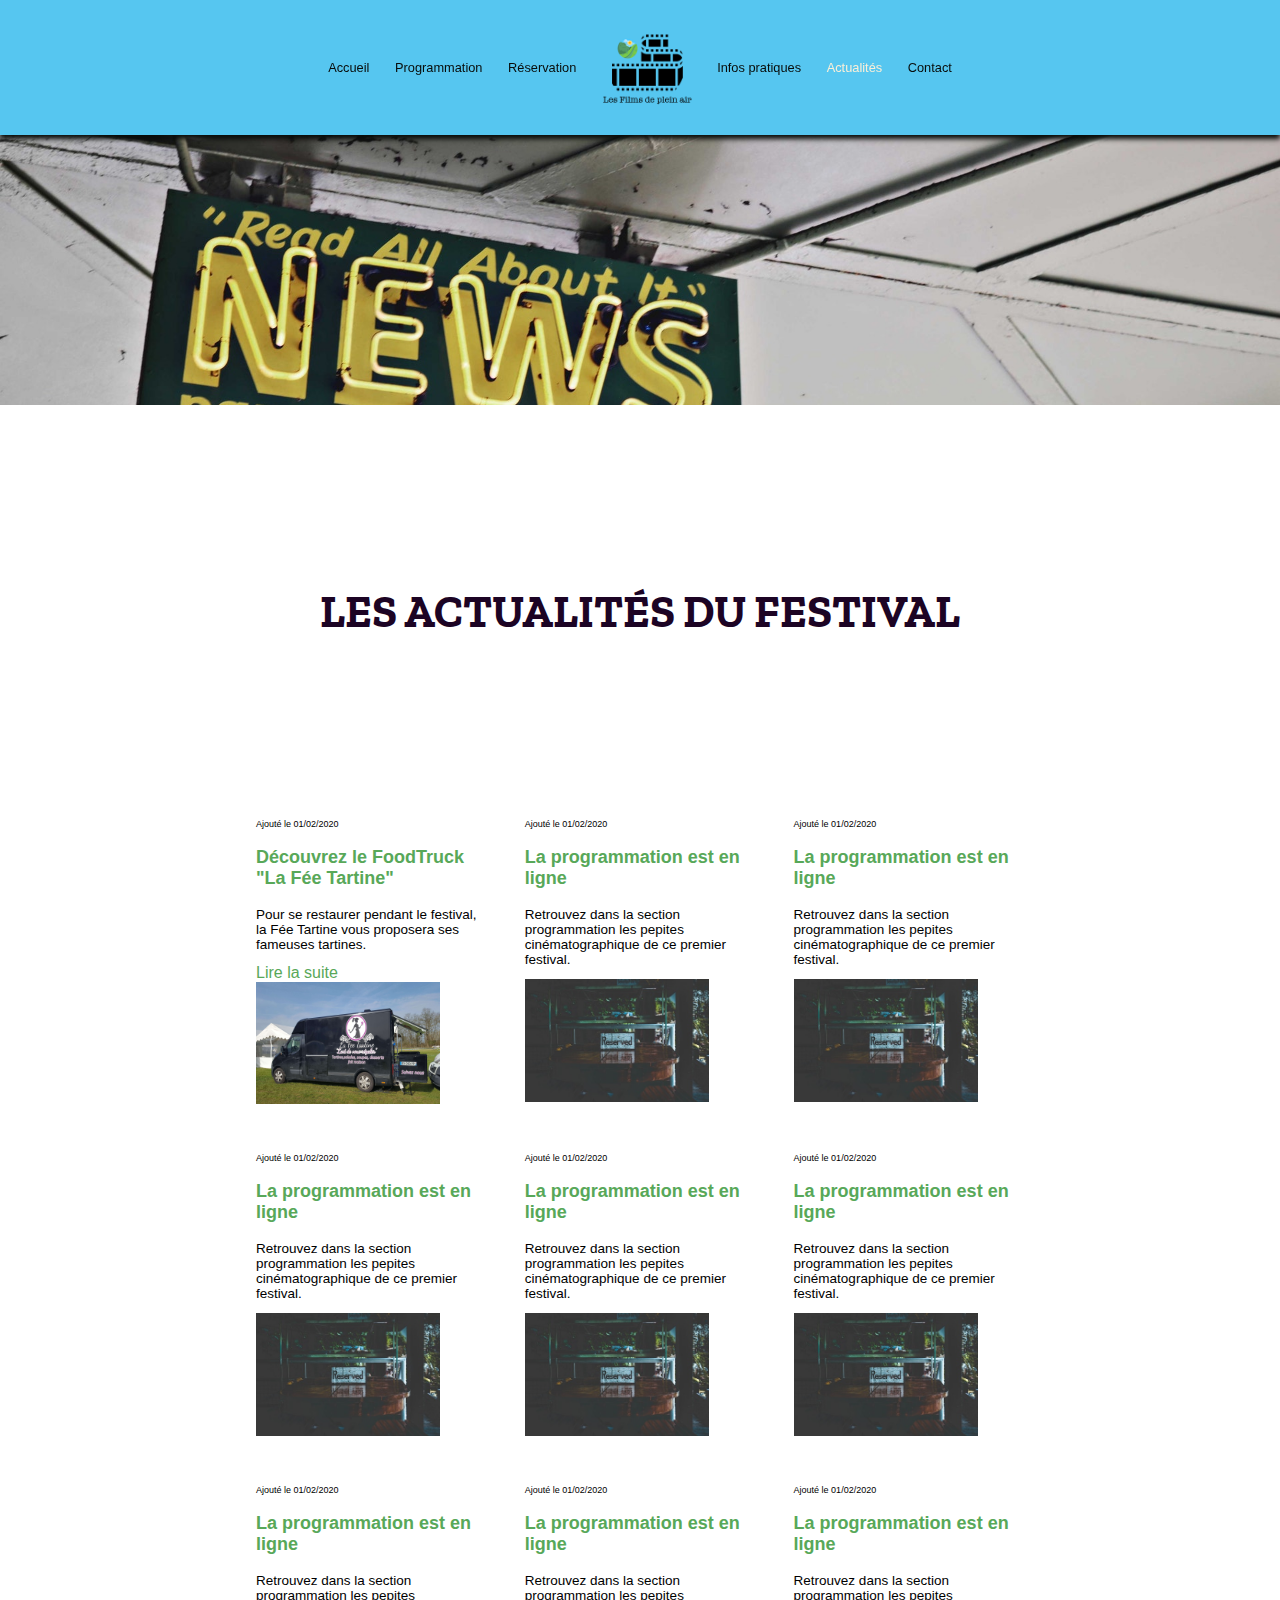
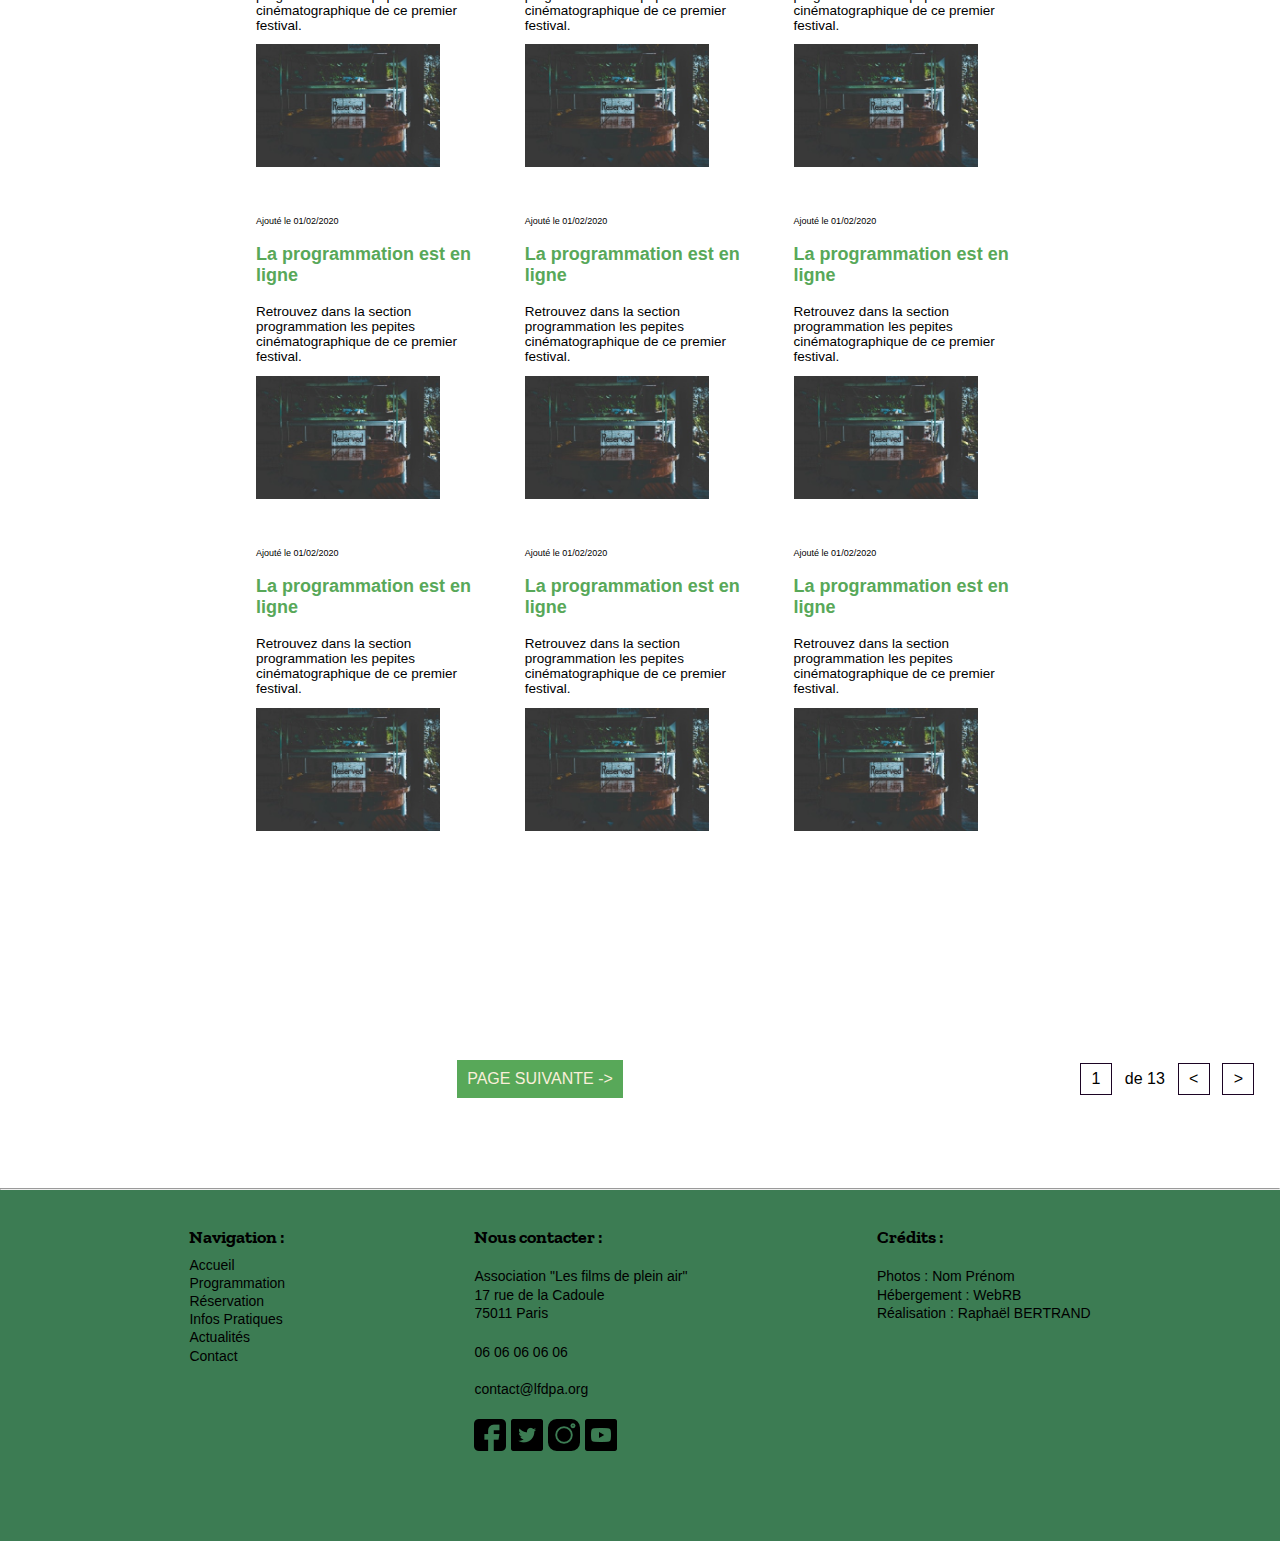
<file: Site/actualites.html>
<!DOCTYPE html>
<html lang="fr">
  <head>
    <meta charset="UTF-8" />
    <meta name="viewport" content="width=device-width, initial-scale=1.0" />
    <meta http-equiv="X-UA-Compatible" content="ie=edge" />
<!-- Lien vers le CSS -->
    <link rel="stylesheet" href="css/actualites.css">
<!-- Lien vers le CSS du logo menu de téléphone -->
    <link rel="stylesheet" href="https://cdnjs.cloudflare.com/ajax/libs/font-awesome/4.7.0/css/font-awesome.min.css">
<!-- Faveicon -->
    <link rel="shortcut icon" href="ressources/faveicon.ico" type="image/x-icon" /> 
<!-- Lien vers google font -->        
    <link href="https://fonts.googleapis.com/css2?family=Zilla+Slab:wght@600&display=swap" rel="stylesheet"> 
<!-- Titre -->
    <title>Actualités - Les films de plein air</title>   
  </head>
  
  <body>


<!--------------------------------------------------------
	Section MENU DE NAVIGATION
---------------------------------------------------------->
    <nav id="accueil">
      <ul> 
          <li><a class="" href="index.html">Accueil</a></li>
          <li><a class="" href="programmation.html">Programmation</a></li>
          <li><a class="" href="reservation.html">Réservation</a></li>
          <li><a class="" href="index.html"><img class="logoFestival" src="ressources/LogoLesFilmsEnPleinAir_small.png" alt="Logo Festival"></a></li>
          <li><a class="" href="infosPratiques.html">Infos pratiques</a></li>
          <li><a class="active" href="actualites.html">Actualités</a></li>
          <li><a class="" href="contact.html">Contact</a></li> 
      </ul>
    </nav>


<!--------------------------------------------------------
	Section MENU DE TELEPHONE
---------------------------------------------------------->
    <div class="logoTel">
        <a class="" href="index.html"><img class="logoTelFestival" src="ressources/LogoLesFilmsEnPleinAir_small.png" alt="Logo Festival"></a>
    </div>

    <div class="topnav" id="myTopnav">
      <a href="index.html">Accueil</a>
      <a href="programmation.html">Programmation</a>
      <a href="reservation.html">Réservation</a>
      <a href="infosPratiques.html">Infos Pratiques</a>
      <a href="actualites.html">Actualités</a>
      <a href="contact.html">Contact</a>
      <a href="javascript:void(0);" class="icon" onclick="navTel()">
      <i class="fa fa-bars"></i>
      </a>
    </div>




<!--------------------------------------------------------
	Section HERO LIGHT
---------------------------------------------------------->          
         
    <header>
      <div class="heroPratiques">  
      </div> 
    </header>

<!--------------------------------------------------------
	Section ACTUALITES
---------------------------------------------------------->
    <h1>les actualités du festival</h1>
    <section class="actualites">
        
            <div class="actu">
                <div class="textActu">
                    <p class="dateActu">Ajouté le 01/02/2020</p>
                    <p class="titreActu">Découvrez le FoodTruck "La Fée Tartine"</p>
                    <p class="synoActu">Pour se restaurer pendant le festival, la Fée Tartine vous proposera ses fameuses tartines.</p>
                </div>
                <a class="lienActu" href="feeTartine.html">Lire la suite</a>
                <div class="visuel">
                    <p class="photo">
                        <a class="" href="feeTartine.html"><img class="actu1" src="ressources/tartine.jpeg" alt="Visuel de la fée tartine"></a>
                    </p>
                </div>
            </div>
        

        <div class="actu">
            <div class="textActu">
                <p class="dateActu">Ajouté le 01/02/2020</p>
                <p class="titreActu">La programmation est en ligne</p>
                <p class="synoActu">Retrouvez dans la section programmation les pepites cinématographique de ce premier festival.</p>
            </div>
            <div class="visuel">
                <p class="photo">
                    <img class="actu1" src="ressources/actu1.jpg" alt="Visuel de l'actualité 1">
                </p>
            </div>
        </div>

        <div class="actu">
            <div class="textActu">
                <p class="dateActu">Ajouté le 01/02/2020</p>
                <p class="titreActu">La programmation est en ligne</p>
                <p class="synoActu">Retrouvez dans la section programmation les pepites cinématographique de ce premier festival.</p>
            </div>
            <div class="visuel">
                <p class="photo">
                    <img class="actu1" src="ressources/actu1.jpg" alt="Visuel de l'actualité 1">
                </p>
            </div>
        </div>   
        
        

        <div class="actu">
            <div class="textActu">
                <p class="dateActu">Ajouté le 01/02/2020</p>
                <p class="titreActu">La programmation est en ligne</p>
                <p class="synoActu">Retrouvez dans la section programmation les pepites cinématographique de ce premier festival.</p>
            </div>
            <div class="visuel">
                <p class="photo">
                    <img class="actu1" src="ressources/actu1.jpg" alt="Visuel de l'actualité 1">
                </p>
            </div>
        </div>

        <div class="actu">
            <div class="textActu">
                <p class="dateActu">Ajouté le 01/02/2020</p>
                <p class="titreActu">La programmation est en ligne</p>
                <p class="synoActu">Retrouvez dans la section programmation les pepites cinématographique de ce premier festival.</p>
            </div>
            <div class="visuel">
                <p class="photo">
                    <img class="actu1" src="ressources/actu1.jpg" alt="Visuel de l'actualité 1">
                </p>
            </div>
        </div>

        <div class="actu">
            <div class="textActu">
                <p class="dateActu">Ajouté le 01/02/2020</p>
                <p class="titreActu">La programmation est en ligne</p>
                <p class="synoActu">Retrouvez dans la section programmation les pepites cinématographique de ce premier festival.</p>
            </div>
            <div class="visuel">
                <p class="photo">
                    <img class="actu1" src="ressources/actu1.jpg" alt="Visuel de l'actualité 1">
                </p>
            </div>
        </div> 


        <div class="actu">
            <div class="textActu">
                <p class="dateActu">Ajouté le 01/02/2020</p>
                <p class="titreActu">La programmation est en ligne</p>
                <p class="synoActu">Retrouvez dans la section programmation les pepites cinématographique de ce premier festival.</p>
            </div>
            <div class="visuel">
                <p class="photo">
                    <img class="actu1" src="ressources/actu1.jpg" alt="Visuel de l'actualité 1">
                </p>
            </div>
        </div>

        <div class="actu">
            <div class="textActu">
                <p class="dateActu">Ajouté le 01/02/2020</p>
                <p class="titreActu">La programmation est en ligne</p>
                <p class="synoActu">Retrouvez dans la section programmation les pepites cinématographique de ce premier festival.</p>
            </div>
            <div class="visuel">
                <p class="photo">
                    <img class="actu1" src="ressources/actu1.jpg" alt="Visuel de l'actualité 1">
                </p>
            </div>
        </div>

        <div class="actu">
            <div class="textActu">
                <p class="dateActu">Ajouté le 01/02/2020</p>
                <p class="titreActu">La programmation est en ligne</p>
                <p class="synoActu">Retrouvez dans la section programmation les pepites cinématographique de ce premier festival.</p>
            </div>
            <div class="visuel">
                <p class="photo">
                    <img class="actu1" src="ressources/actu1.jpg" alt="Visuel de l'actualité 1">
                </p>
            </div>
        </div> 


        <div class="actu">
            <div class="textActu">
                <p class="dateActu">Ajouté le 01/02/2020</p>
                <p class="titreActu">La programmation est en ligne</p>
                <p class="synoActu">Retrouvez dans la section programmation les pepites cinématographique de ce premier festival.</p>
            </div>
            <div class="visuel">
                <p class="photo">
                    <img class="actu1" src="ressources/actu1.jpg" alt="Visuel de l'actualité 1">
                </p>
            </div>
        </div>

        <div class="actu">
            <div class="textActu">
                <p class="dateActu">Ajouté le 01/02/2020</p>
                <p class="titreActu">La programmation est en ligne</p>
                <p class="synoActu">Retrouvez dans la section programmation les pepites cinématographique de ce premier festival.</p>
            </div>
            <div class="visuel">
                <p class="photo">
                    <img class="actu1" src="ressources/actu1.jpg" alt="Visuel de l'actualité 1">
                </p>
            </div>
        </div>

        <div class="actu">
            <div class="textActu">
                <p class="dateActu">Ajouté le 01/02/2020</p>
                <p class="titreActu">La programmation est en ligne</p>
                <p class="synoActu">Retrouvez dans la section programmation les pepites cinématographique de ce premier festival.</p>
            </div>
            <div class="visuel">
                <p class="photo">
                    <img class="actu1" src="ressources/actu1.jpg" alt="Visuel de l'actualité 1">
                </p>
            </div>
        </div> 


        <div class="actu">
            <div class="textActu">
                <p class="dateActu">Ajouté le 01/02/2020</p>
                <p class="titreActu">La programmation est en ligne</p>
                <p class="synoActu">Retrouvez dans la section programmation les pepites cinématographique de ce premier festival.</p>
            </div>
            <div class="visuel">
                <p class="photo">
                    <img class="actu1" src="ressources/actu1.jpg" alt="Visuel de l'actualité 1">
                </p>
            </div>
        </div>

        <div class="actu">
            <div class="textActu">
                <p class="dateActu">Ajouté le 01/02/2020</p>
                <p class="titreActu">La programmation est en ligne</p>
                <p class="synoActu">Retrouvez dans la section programmation les pepites cinématographique de ce premier festival.</p>
            </div>
            <div class="visuel">
                <p class="photo">
                    <img class="actu1" src="ressources/actu1.jpg" alt="Visuel de l'actualité 1">
                </p>
            </div>
        </div>

        <div class="actu">
            <div class="textActu">
                <p class="dateActu">Ajouté le 01/02/2020</p>
                <p class="titreActu">La programmation est en ligne</p>
                <p class="synoActu">Retrouvez dans la section programmation les pepites cinématographique de ce premier festival.</p>
            </div>
            <div class="visuel">
                <p class="photo">
                    <img class="actu1" src="ressources/actu1.jpg" alt="Visuel de l'actualité 1">
                </p>
            </div>
        </div> 
    </section>

    <section class="pagination">
        <div class="divVide">
        </div>
        <div class="btnSuivant">
            <p>PAGE SUIVANTE -></p>
        </div>
        <div class="page">
            <div class="one">
                <p class="style">1</p>
            </div>
            <div>
                <p>de 13</p>
            </div>
            <div class="prec">
                <p class="style"><</p>
            </div>
            <div class="prec">
                <p class="style">></p>
            </div>
        </div>
    </section>
    

<!--------------------------------------------------------
	Section FOOTER
----------------------------------------------------------> 
<hr/>
    <section class="footer"> 
        <div class="texteFooter">
            <div class="navFooter">
                <h4>Navigation :</h4>
                <p><a class="styletext" href="#accueil">Accueil</a></p>
                <p><a class="styletext" href="programmation.html">Programmation</a></p>
                <p><a class="styletext" href="reservation.html">Réservation</a></p>
                <p><a class="styletext" href="infosPratiques.html">Infos Pratiques</a></p>
                <p><a class="styletext" href="actualites.html">Actualités</a></p>
                <p><a class="styletext" href="contact.html">Contact</a></p>
            </div>
            <div class="contact">  
                <h4>Nous contacter :</h4>
                <p class ="tel">Association "Les films de plein air"</p>
                <p class ="tel">17 rue de la Cadoule</p> 
                <p class ="tel marge">75011 Paris</p>     
            
                <p class ="tel">  
                    <span>&#048&#054 &#048&#054 &#048&#054 &#048&#054 &#048&#054</span>
                </p>
                <br/>
                <p class ="tel"> 
                    <a class="styletext" href="mailto:contact@lfdpa.org" title="Cliquer ici pour m'envoyer un mail!">contact@lfdpa.org</a>
                </p>
                <p class ="tel">
                    <img class="fb" src="ressources/facebook.png" alt="Icone Facebook">
                    <img class="tw" src="ressources/twitter.png" alt="Icone Tweeter">
                    <img class="inst" src="ressources/instagram.png" alt="Icone Instagram">
                    <img class="yt" src="ressources/youtube.png" alt="Icone Youtube">
                </p>
            </div>
            <div class="credits">
                <h4>Crédits :</h4>
                <p>Photos : <a class="styletext" href="http://photographe.com" target="_blank">Nom Prénom</a></p>
                <p>Hébergement : WebRB</p>
                <p>Réalisation : <a class="styletext" href="mailto:raphael.bertrand@lilo.org" title="Cliquer pour envoyer un email a raphael.bertrand@lilo.org">Raphaël BERTRAND</a></p>
            </div>
        </div>    
    </section>


    <script src="js/actualites.js"></script>

  </body>
</html>
</file>
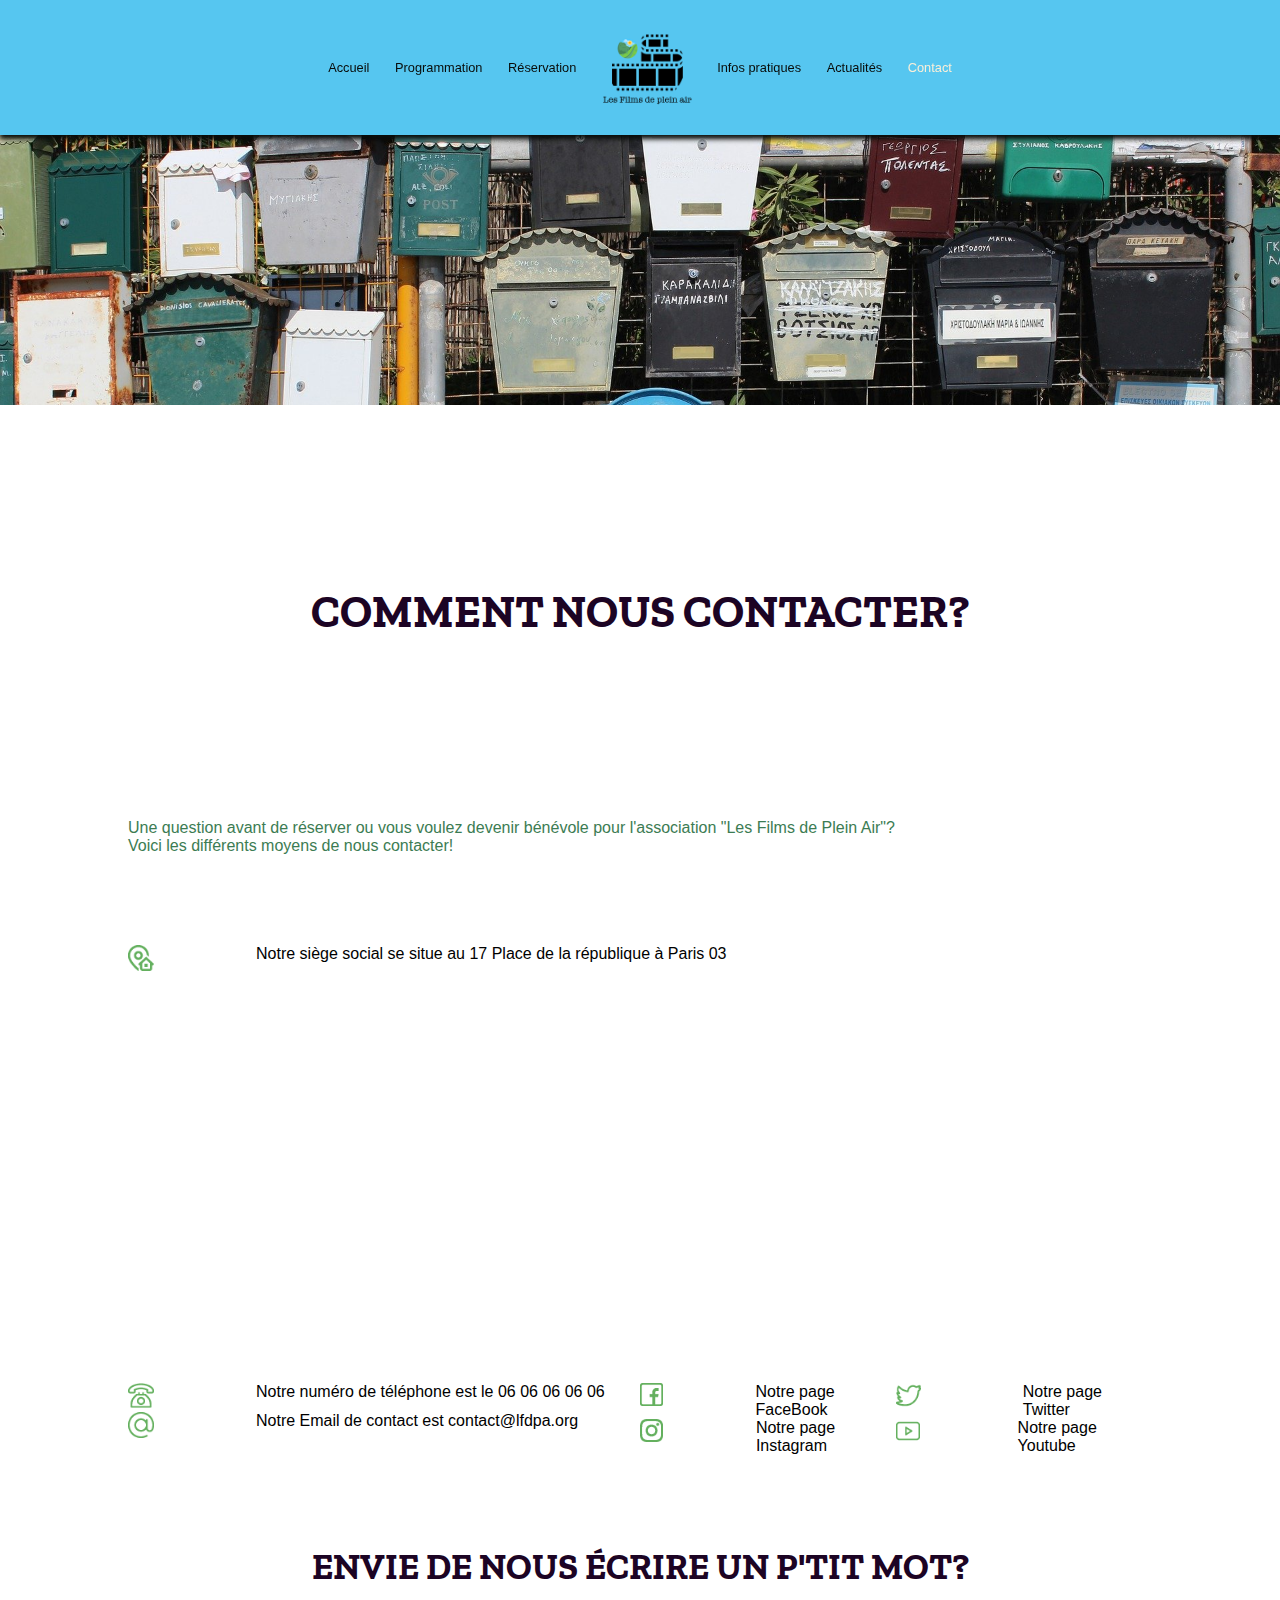
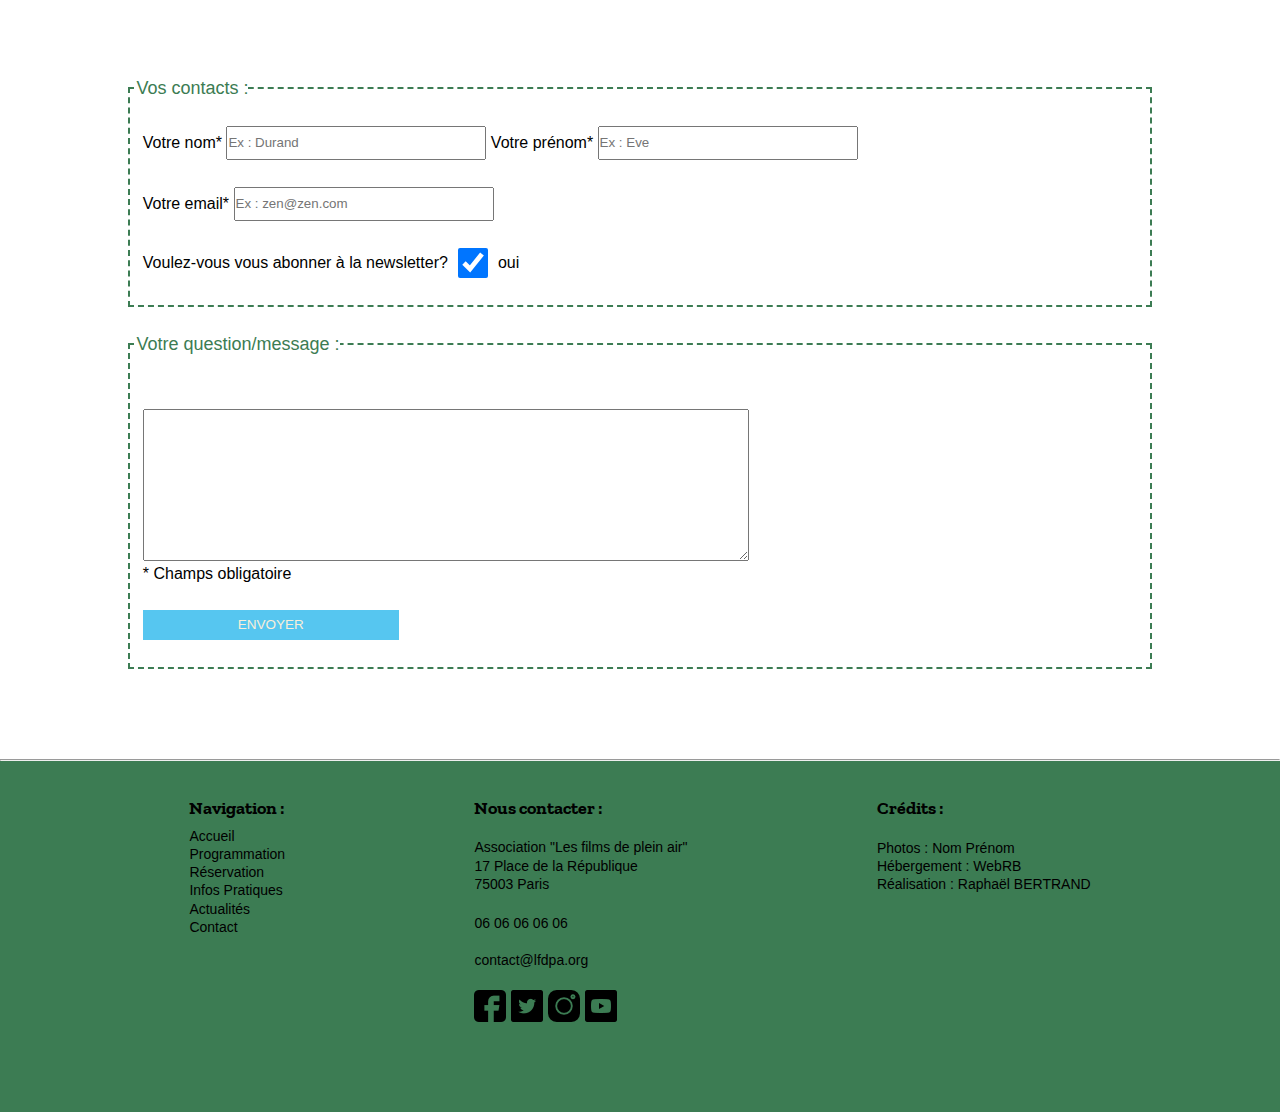
<file: Site/contact.html>
<!DOCTYPE html>
<html lang="fr">
  <head>
    <meta charset="UTF-8" />
    <meta name="viewport" content="width=device-width, initial-scale=1.0" />
    <meta http-equiv="X-UA-Compatible" content="ie=edge" />
<!-- Lien vers le CSS -->
    <link rel="stylesheet" href="css/contact.css">
<!-- Lien vers le CSS du logo menu de téléphone -->
    <link rel="stylesheet" href="https://cdnjs.cloudflare.com/ajax/libs/font-awesome/4.7.0/css/font-awesome.min.css">
<!-- Faveicon -->
    <link rel="shortcut icon" href="ressources/faveicon.ico" type="image/x-icon" /> 
<!-- Lien vers google font -->        
    <link href="https://fonts.googleapis.com/css2?family=Zilla+Slab:wght@600&display=swap" rel="stylesheet"> 
<!-- Titre -->
    <title>Contact - Les films de plein air</title>   
  </head>
  
  <body>


<!--------------------------------------------------------
	Section MENU DE NAVIGATION
---------------------------------------------------------->
    <nav id="accueil">
      <ul> 
          <li><a class="" href="index.html">Accueil</a></li>
          <li><a class="" href="programmation.html">Programmation</a></li>
          <li><a class="" href="reservation.html">Réservation</a></li>
          <li><a class="" href="index.html"><img class="logoFestival" src="ressources/LogoLesFilmsEnPleinAir_small.png" alt="Logo Festival"></a></li>
          <li><a class="" href="infosPratiques.html">Infos pratiques</a></li>
          <li><a class="" href="actualites.html">Actualités</a></li>
          <li><a class="active" href="contact.html">Contact</a></li> 
      </ul>
    </nav>


<!--------------------------------------------------------
	Section MENU DE TELEPHONE
---------------------------------------------------------->
    <div class="logoTel">
        <a class="" href="index.html"><img class="logoTelFestival" src="ressources/LogoLesFilmsEnPleinAir_small.png" alt="Logo Festival"></a>
    </div>

    <div class="topnav" id="myTopnav">
      <a href="index.html">Accueil</a>
      <a href="programmation.html">Programmation</a>
      <a href="reservation.html">Réservation</a>
      <a href="infosPratiques.html">Infos Pratiques</a>
      <a href="actualites.html">Actualités</a>
      <a href="contact.html">Contact</a>
      <a href="javascript:void(0);" class="icon" onclick="navTel()">
      <i class="fa fa-bars"></i>
      </a>
    </div>




<!--------------------------------------------------------
	Section HERO LIGHT
---------------------------------------------------------->          
         
    <header>
      <div class="heroContact">  
      </div> 
    </header>

<!--------------------------------------------------------
	Section CONTACT
---------------------------------------------------------->
    <h1>Comment nous contacter?</h1>
        <div class="texteIntro">
            <p>Une question avant de réserver ou vous voulez devenir bénévole pour l'association "Les Films de Plein Air"?</p>
            <p>Voici les différents moyens de nous contacter!</p>
        </div>

        
        <div class="infosAdd">
            <p><img class="icone" src="ressources/address.png" alt="icone Addresse"></p>
            <p>Notre siège social se situe au 17 Place de la république à Paris 03</p>
        </div>
        <div class="maps">
            <iframe class="goMaps" src="https://www.google.com/maps/embed?pb=!1m18!1m12!1m3!1d2624.513497864379!2d2.360315115881992!3d48.86748680801977!2m3!1f0!2f0!3f0!3m2!1i1024!2i768!4f13.1!3m3!1m2!1s0x47e66e08cc785d1b%3A0x595ff0728b355121!2s17%20Place%20de%20la%20R%C3%A9publique%2C%2075003%20Paris!5e0!3m2!1sfr!2sfr!4v1595409798350!5m2!1sfr!2sfr" frameborder="0" style="border:0;" allowfullscreen="true"></iframe>
        </div>

        <div class="contactInfo">
            <div class="telEmail">
                <div class="infos">
                    <p><img class="icone" src="ressources/phone.png" alt="icone Téléphone"></p>
                    <p>Notre numéro de téléphone est le 06 06 06 06 06</p>
                </div>
                <div class="infos">
                    <p><img class="icone" src="ressources/at.png" alt="icone Email"></p>
                    <p>Notre Email de contact est contact@lfdpa.org</p>
                </div>
            </div>

            <div class="reseau">
                <div class="social">
                    <div class="listeReseau">
                        <p><img class="icone" src="ressources/facebookVert.png" alt="icone Fb"></p>
                        <p>Notre page FaceBook</p>    
                    </div>
                    <div class="listeReseau">
                        <p><img class="icone" src="ressources/twitterVert.png" alt="icone Twitter"></p>
                        <p>Notre page Twitter</p>    
                    </div>

                    <div class="listeReseau">
                        <p><img class="icone" src="ressources/instagramVert.png" alt="icone Insta"></p>
                        <p>Notre page Instagram</p>    
                    </div>
                    <div class="listeReseau">
                        <p><img class="icone" src="ressources/youtubeVert.png" alt="icone Youtube"></p>
                        <p>Notre page Youtube</p>    
                    </div>
                </div>
            </div>
        </div>

<!--------------------------------------------------------
	Section FORMULAIRE DE CONTACT
----------------------------------------------------------> 
        <h2>Envie de nous écrire un p'tit mot?</h2>
        <form id="formulaireContact" method="post" action="page.php">

            <fieldset>
                <legend>Vos contacts :</legend>
                <div class="identite">
                    <label for="nom">Votre nom*</label>
                    <input type="text" name="nom" id="nom" placeholder="Ex : Durand" size="30" maxlength="30" required/>  
                
                    <label for="prenom">Votre prénom*</label>
                    <input type="text" name="prenom" id="prenom" placeholder="Ex : Eve" size="20" maxlength="20" required/>
                </div> 
                <div class="mail">
                    <label for="email">Votre email*</label>
                    <input type="email" name="email" id="email" placeholder="Ex : zen@zen.com" size="20" maxlength="20" required/>
                </div>
                <div class="news">
                    <label for="newsletter">Voulez-vous vous abonner à la newsletter?</label><br>
                    <input type="checkbox" name="newsletter" checked="checked" id="checkbox" /> oui
                </div>  
            </fieldset>

            <fieldset>
                <legend>Votre question/message :</legend>

                <div class="message">
                    <textarea name="message" id="message" rows="10" cols="48"></textarea>
                    <p class="mention">* Champs obligatoire</p>
                </div>
                
                <div class="content">
                    <input class="btnEnvoyer" type="submit" value="ENVOYER">
                </div>
            </fieldset>
        </form>



    

<!--------------------------------------------------------
	Section FOOTER
----------------------------------------------------------> 
<hr/>
    <section class="footer"> 
        <div class="texteFooter">
            <div class="navFooter">
                <h4>Navigation :</h4>
                <p><a class="styletext" href="#accueil">Accueil</a></p>
                <p><a class="styletext" href="programmation.html">Programmation</a></p>
                <p><a class="styletext" href="reservation.html">Réservation</a></p>
                <p><a class="styletext" href="infosPratiques.html">Infos Pratiques</a></p>
                <p><a class="styletext" href="actualites.html">Actualités</a></p>
                <p><a class="styletext" href="contact.html">Contact</a></p>
            </div>
            <div class="contact">  
                <h4>Nous contacter :</h4>
                <p class ="tel">Association "Les films de plein air"</p>
                <p class ="tel">17 Place de la République</p> 
                <p class ="tel marge">75003 Paris</p>     
            
                <p class ="tel">  
                    <span>&#048&#054 &#048&#054 &#048&#054 &#048&#054 &#048&#054</span>
                </p>
                <br/>
                <p class ="tel"> 
                    <a class="styletext" href="mailto:contact@lfdpa.org" title="Cliquer ici pour m'envoyer un mail!">contact@lfdpa.org</a>
                </p>
                <p class ="tel">
                    <img class="fb" src="ressources/facebook.png" alt="Icone Facebook">
                    <img class="tw" src="ressources/twitter.png" alt="Icone Tweeter">
                    <img class="inst" src="ressources/instagram.png" alt="Icone Instagram">
                    <img class="yt" src="ressources/youtube.png" alt="Icone Youtube">
                </p>
            </div>
            <div class="credits">
                <h4>Crédits :</h4>
                <p>Photos : <a class="styletext" href="http://photographe.com" target="_blank">Nom Prénom</a></p>
                <p>Hébergement : WebRB</p>
                <p>Réalisation : <a class="styletext" href="mailto:raphael.bertrand@lilo.org" title="Cliquer pour envoyer un email a raphael.bertrand@lilo.org">Raphaël BERTRAND</a></p>
            </div>
        </div>    
    </section>


    <script src="js/contact.js"></script>

  </body>
</html>
</file>
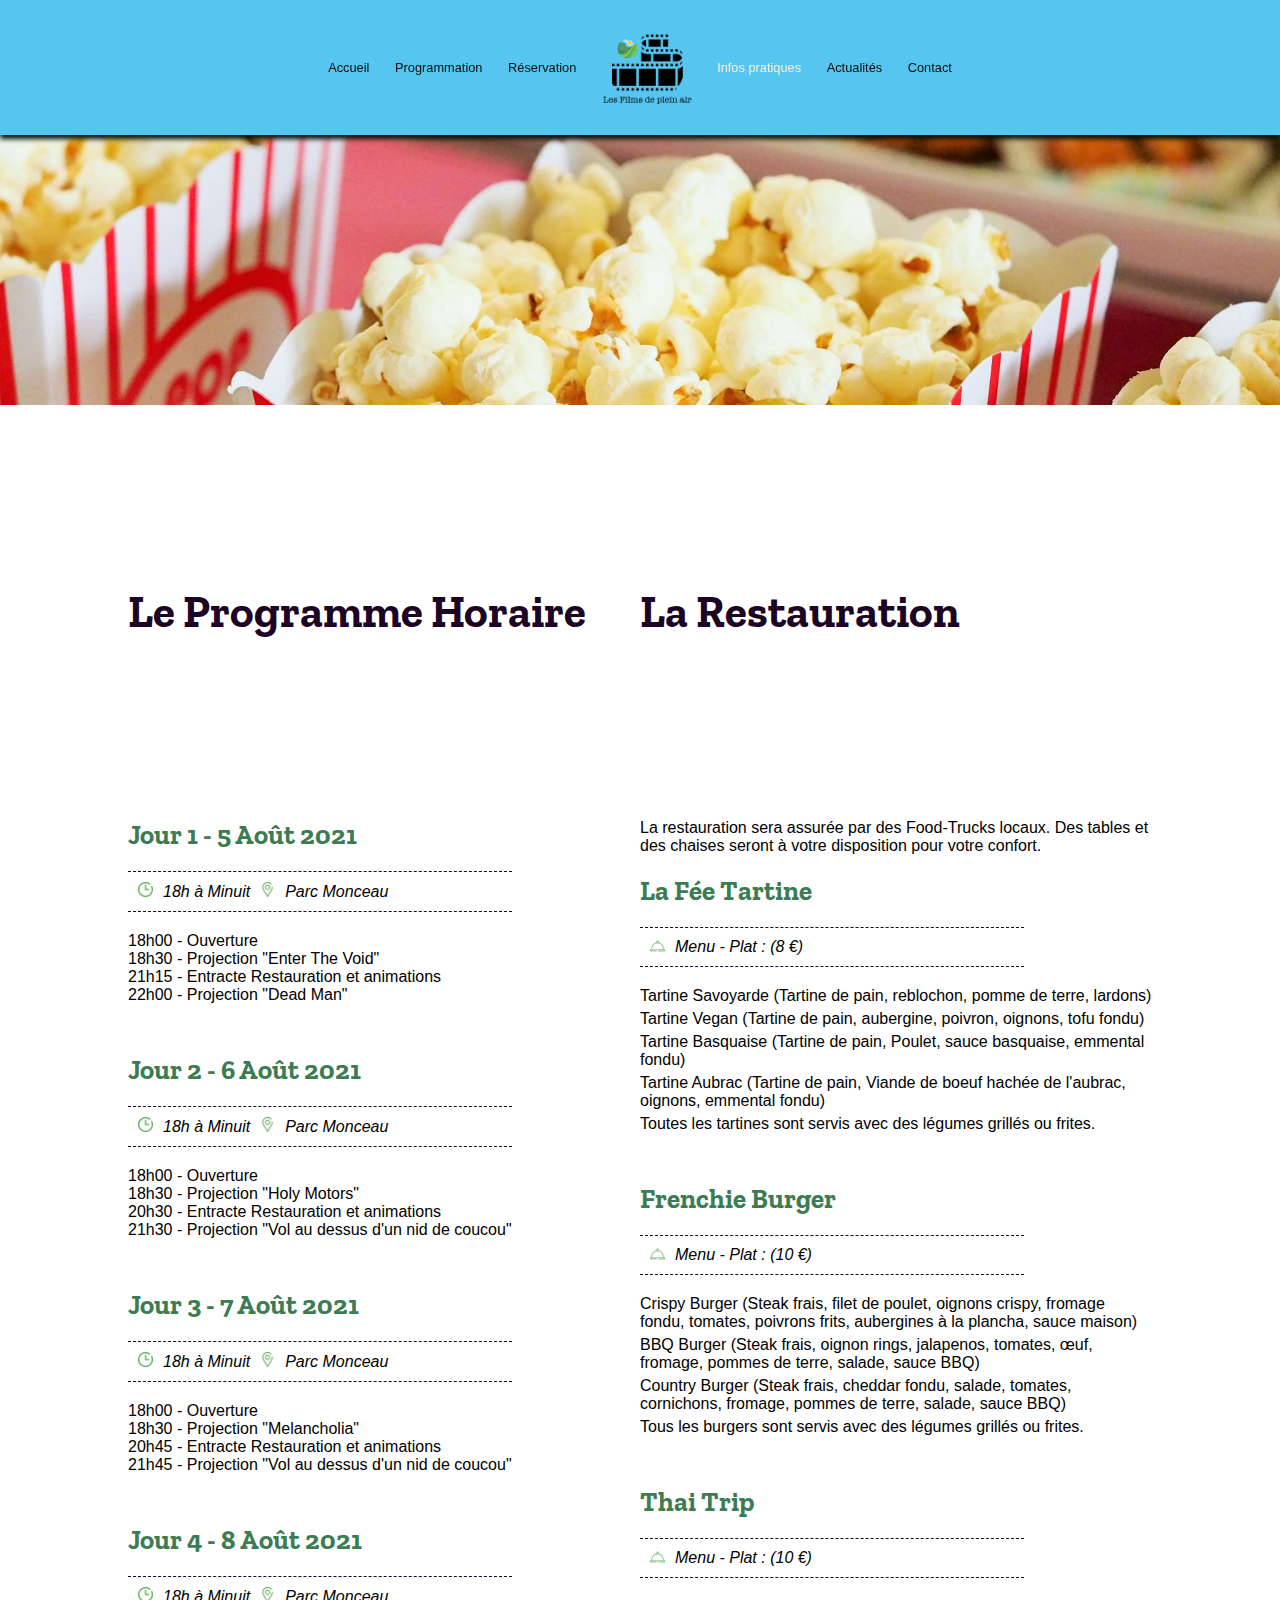
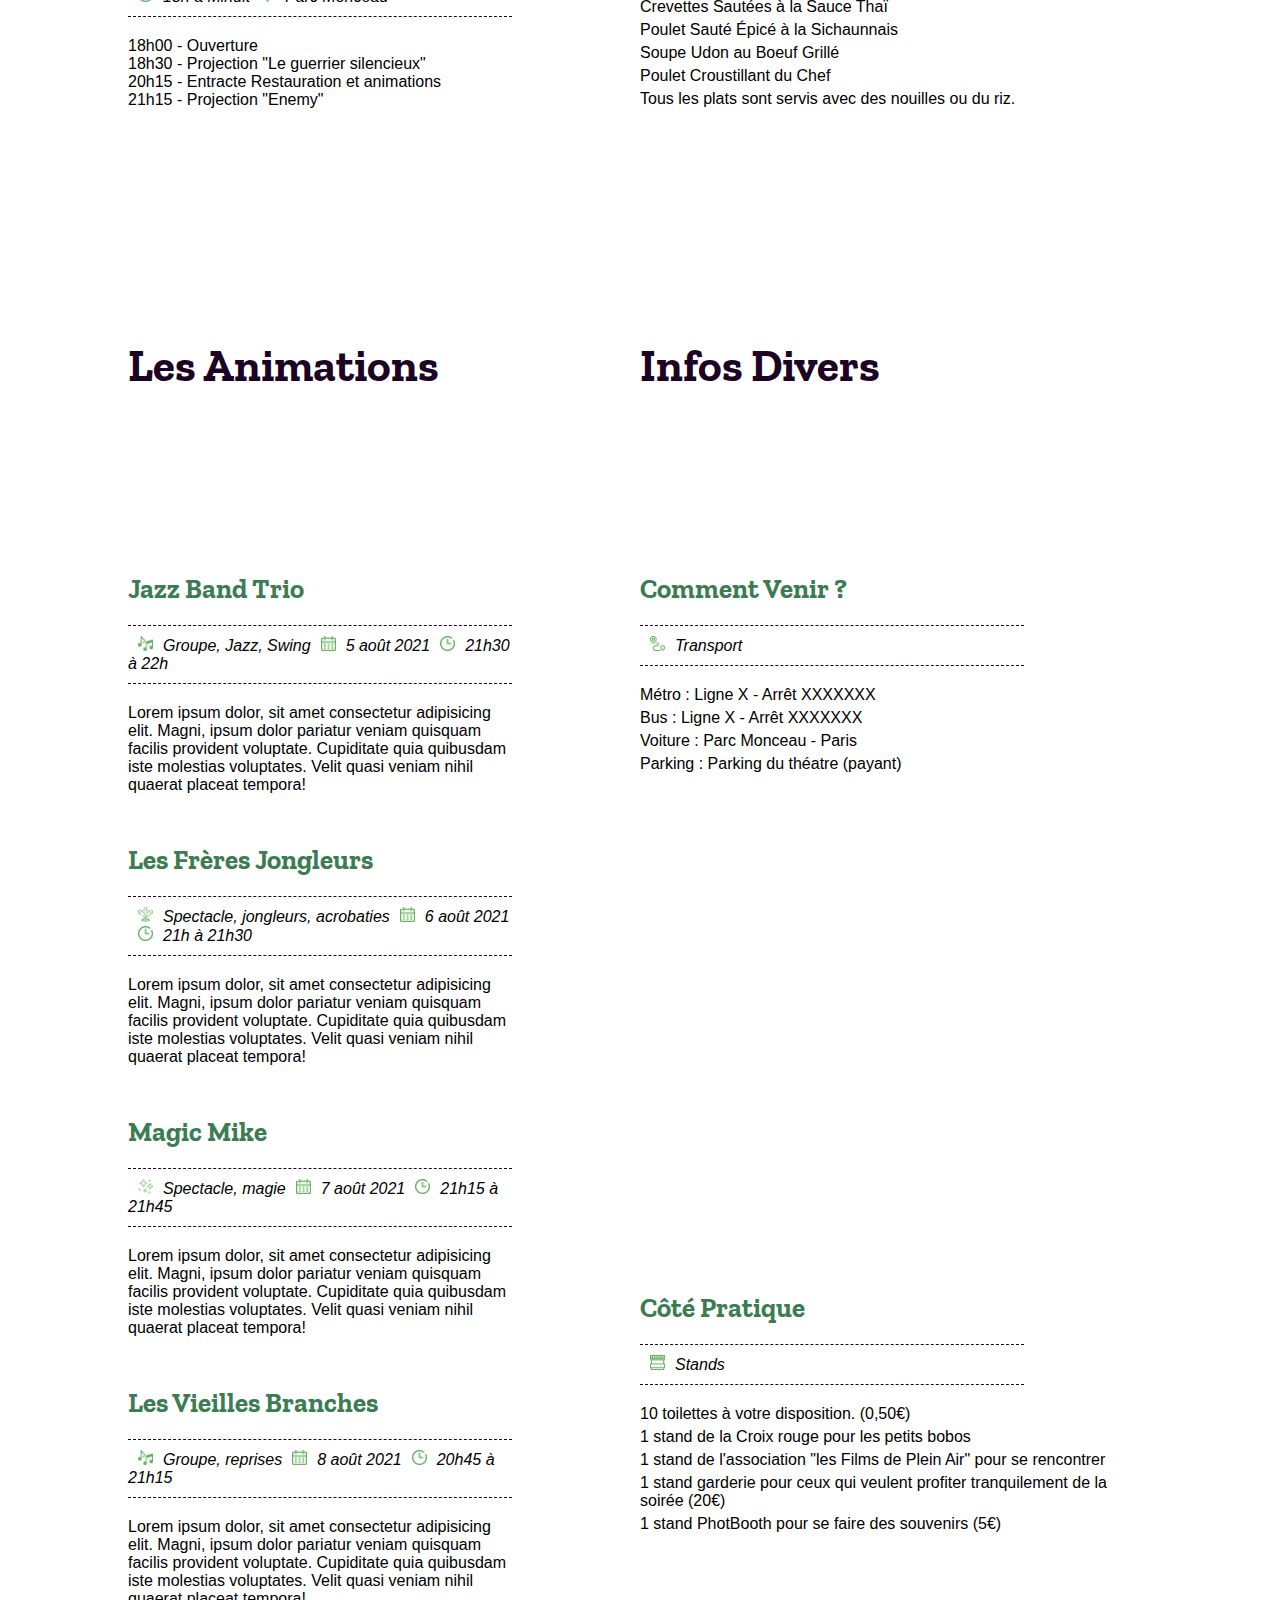
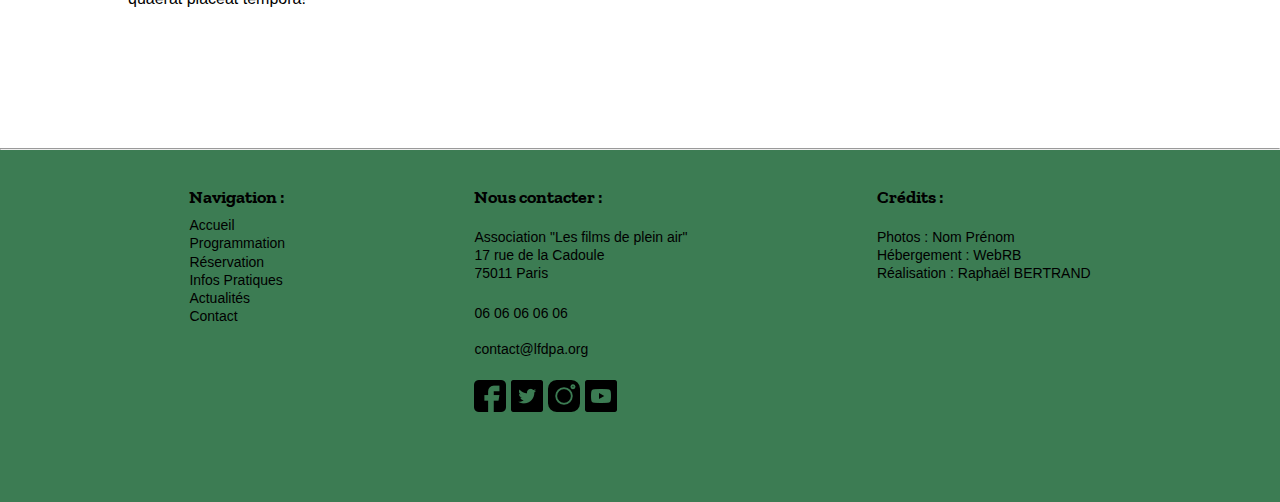
<file: Site/infosPratiques.html>
<!DOCTYPE html>
<html lang="fr">
  <head>
    <meta charset="UTF-8" />
    <meta name="viewport" content="width=device-width, initial-scale=1.0" />
    <meta http-equiv="X-UA-Compatible" content="ie=edge" />
<!-- Lien vers le CSS -->
    <link rel="stylesheet" href="css/infosPratiques.css">
<!-- Lien vers le CSS du logo menu de téléphone -->
    <link rel="stylesheet" href="https://cdnjs.cloudflare.com/ajax/libs/font-awesome/4.7.0/css/font-awesome.min.css">
<!-- Faveicon -->
    <link rel="shortcut icon" href="ressources/faveicon.ico" type="image/x-icon" /> 
<!-- Lien vers google font -->        
    <link href="https://fonts.googleapis.com/css2?family=Zilla+Slab:wght@600&display=swap" rel="stylesheet"> 
<!-- Titre -->
    <title>Infos Pratiques - Les films de plein air</title>   
  </head>
  
  <body>


<!--------------------------------------------------------
	Section MENU DE NAVIGATION
---------------------------------------------------------->
    <nav id="accueil">
      <ul> 
          <li><a class="" href="index.html">Accueil</a></li>
          <li><a class="" href="programmation.html">Programmation</a></li>
          <li><a class="" href="reservation.html">Réservation</a></li>
          <li><a class="" href="index.html"><img class="logoFestival" src="ressources/LogoLesFilmsEnPleinAir_small.png" alt="Logo Festival"></a></li>
          <li><a class="active" href="infosPratiques.html">Infos pratiques</a></li>
          <li><a class="" href="actualites.html">Actualités</a></li>
          <li><a class="" href="contact.html">Contact</a></li> 
      </ul>
    </nav>


<!--------------------------------------------------------
	Section MENU DE TELEPHONE
---------------------------------------------------------->
    <div class="logoTel">
        <a class="" href="index.html"><img class="logoTelFestival" src="ressources/LogoLesFilmsEnPleinAir_small.png" alt="Logo Festival"></a>
    </div>

    <div class="topnav" id="myTopnav">
      <a href="index.html">Accueil</a>
      <a href="programmation.html">Programmation</a>
      <a href="reservation.html">Réservation</a>
      <a href="infosPratiques.html">Infos Pratiques</a>
      <a href="actualites.html">Actualités</a>
      <a href="contact.html">Contact</a>
      <a href="javascript:void(0);" class="icon" onclick="navTel()">
      <i class="fa fa-bars"></i>
      </a>
    </div>




<!--------------------------------------------------------
	Section HERO LIGHT
---------------------------------------------------------->          
         
    <header>
      <div class="heroPratiques">  
      </div> 
    </header>


<!--------------------------------------------------------
	Section PROGRAMME HORAIRE & RESTAURATION
---------------------------------------------------------->   
    <div class="infosPratiquesHaut">  
        <section class="programme">
            <h2>Le Programme Horaire</h2>
            <div class="jour">
                <h3>Jour 1 - 5 Août 2021</h3>
                <div class="heureLieu">
                    <p><img class="clock" src="ressources/clock.png" alt="Icône Horloge">18h à Minuit<img class="pin" src="ressources/pin.png" alt="Icône Situation">Parc Monceau</p>
                </div>
                <p>18h00 - Ouverture</p>
                <p>18h30 - Projection "Enter The Void"</p>
                <p>21h15 - Entracte Restauration et animations</p>
                <p>22h00 - Projection "Dead Man"</p>
            </div>

            <div class="jour">
                <h3>Jour 2 - 6 Août 2021</h3>
                <div class="heureLieu">
                    <p><img class="clock" src="ressources/clock.png" alt="Icône Horloge">18h à Minuit<img class="pin" src="ressources/pin.png" alt="Icône Situation">Parc Monceau</p>
                </div>
                <p>18h00 - Ouverture</p>
                <p>18h30 - Projection "Holy Motors"</p>
                <p>20h30 - Entracte Restauration et animations</p>
                <p>21h30 - Projection "Vol au dessus d'un nid de coucou"</p>
            </div>

            <div class="jour">
                <h3>Jour 3 - 7 Août 2021</h3>
                <div class="heureLieu">
                    <p><img class="clock" src="ressources/clock.png" alt="Icône Horloge">18h à Minuit<img class="pin" src="ressources/pin.png" alt="Icône Situation">Parc Monceau</p>
                </div>
                <p>18h00 - Ouverture</p>
                <p>18h30 - Projection "Melancholia"</p>
                <p>20h45 - Entracte Restauration et animations</p>
                <p>21h45 - Projection "Vol au dessus d'un nid de coucou"</p>
            </div>

            <div class="jour">
                <h3>Jour 4 - 8 Août 2021</h3>
                <div class="heureLieu">
                    <p><img class="clock" src="ressources/clock.png" alt="Icône Horloge">18h à Minuit<img class="pin" src="ressources/pin.png" alt="Icône Situation">Parc Monceau</p>
                </div>
                <p>18h00 - Ouverture</p>
                <p>18h30 - Projection "Le guerrier silencieux"</p>
                <p>20h15 - Entracte Restauration et animations</p>
                <p>21h15 - Projection "Enemy"</p>
            </div>
        </section>

        <section class="restauration">
            <h2>La Restauration</h2>
            <p class="introRest">La restauration sera assurée par des Food-Trucks locaux. Des tables et des chaises seront à votre disposition pour votre confort.</p>

            <div class="foodTruck">
                <h3>La Fée Tartine</h3>
                    <div class="menu">
                        <p><img class="iconeMenu" src="ressources/wedding.png" alt="Icône menu">Menu - Plat : (8 €)</p>
                    </div>
                        <p class="plat">Tartine Savoyarde (Tartine de pain, reblochon, pomme de terre, lardons)</p>
                        <p class="plat">Tartine Vegan (Tartine de pain, aubergine, poivron, oignons, tofu fondu)</p>
                        <p class="plat">Tartine Basquaise (Tartine de pain, Poulet, sauce basquaise, emmental fondu)</p>
                        <p class="plat">Tartine Aubrac (Tartine de pain, Viande de boeuf hachée de l'aubrac, oignons, emmental fondu)</p>
                        <p class="plat">Toutes les tartines sont servis avec des légumes grillés ou frites.</p>
            </div>

            <div class="foodTruck">
                <h3>Frenchie Burger</h3>
                    <div class="menu">
                        <p><img class="iconeMenu" src="ressources/wedding.png" alt="Icône menu">Menu - Plat : (10 €)</p>
                    </div>
                    <p class="plat">Crispy Burger (Steak frais, filet de poulet, oignons crispy, fromage fondu, tomates, poivrons frits, aubergines à la plancha, sauce maison)</p>
                    <p class="plat">BBQ Burger (Steak frais, oignon rings, jalapenos, tomates, œuf, fromage, pommes de terre, salade, sauce BBQ)</p>
                    <p class="plat">Country Burger (Steak frais, cheddar fondu, salade, tomates, cornichons, fromage, pommes de terre, salade, sauce BBQ)</p>
                    <p class="plat">Tous les burgers sont servis avec des légumes grillés ou frites.</p>
            </div>

            <div class="foodTruck">
                <h3>Thai Trip</h3>
                    <div class="menu">
                        <p><img class="iconeMenu" src="ressources/wedding.png" alt="Icône menu">Menu - Plat : (10 €)</p>
                    </div>
                    <p class="plat">Crevettes Sautées à la Sauce Thaï</p>
                    <p class="plat">Poulet Sauté Épicé à la Sichaunnais</p>
                    <p class="plat">Soupe Udon au Boeuf Grillé</p>
                    <p class="plat">Poulet Croustillant du Chef</p>
                    <p class="plat">Tous les plats sont servis avec des nouilles ou du riz.</p>
            </div>
        </section>
    </div>

<!--------------------------------------------------------
	Section ANIMATIONS et DIVERS INFOS
---------------------------------------------------------->   
    <div class="infosPratiquesBas">  
        <section class="programme">
            <h2>Les Animations</h2>
            <div class="jour">
                <h3>Jazz Band Trio</h3>
                <div class="heureLieu">
                    <p><img class="music" src="ressources/music.png" alt="Icône Musique">Groupe, Jazz, Swing<img class="date" src="ressources/calendar.png" alt="Icône Calendrier">5 août 2021<img class="clock" src="ressources/clock.png" alt="Icône Horloge">21h30 à 22h</p>
                </div>
                <p class="description">Lorem ipsum dolor, sit amet consectetur adipisicing elit. Magni, ipsum dolor pariatur veniam quisquam facilis provident voluptate. Cupiditate quia quibusdam iste molestias voluptates. Velit quasi veniam nihil quaerat placeat tempora!</p>
               
            </div>

            <div class="jour">
                <h3>Les Frères Jongleurs</h3>
                <div class="heureLieu">
                    <p><img class="jongle" src="ressources/juggler.png" alt="Icône Jongleur">Spectacle, jongleurs, acrobaties<img class="date" src="ressources/calendar.png" alt="Icône Calendrier">6 août 2021<img class="clock" src="ressources/clock.png" alt="Icône Horloge">21h à 21h30</p>
                </div>
                <p class="description">Lorem ipsum dolor, sit amet consectetur adipisicing elit. Magni, ipsum dolor pariatur veniam quisquam facilis provident voluptate. Cupiditate quia quibusdam iste molestias voluptates. Velit quasi veniam nihil quaerat placeat tempora!</p>
            </div>

            <div class="jour">
                <h3>Magic Mike</h3>
                <div class="heureLieu">
                    <p><img class="magie" src="ressources/spark.png" alt="Icône Magie">Spectacle, magie<img class="date" src="ressources/calendar.png" alt="Icône Calendrier">7 août 2021<img class="clock" src="ressources/clock.png" alt="Icône Horloge">21h15 à 21h45</p>
                </div>
                <p class="description">Lorem ipsum dolor, sit amet consectetur adipisicing elit. Magni, ipsum dolor pariatur veniam quisquam facilis provident voluptate. Cupiditate quia quibusdam iste molestias voluptates. Velit quasi veniam nihil quaerat placeat tempora!</p>
            </div>

            <div class="jour">
                <h3>Les Vieilles Branches</h3>
                <div class="heureLieu">
                    <p><img class="music" src="ressources/music.png" alt="Icône Musique">Groupe, reprises<img class="date" src="ressources/calendar.png" alt="Icône Calendrier">8 août 2021<img class="clock" src="ressources/clock.png" alt="Icône Horloge">20h45 à 21h15</p>
                </div>
                <p class="description">Lorem ipsum dolor, sit amet consectetur adipisicing elit. Magni, ipsum dolor pariatur veniam quisquam facilis provident voluptate. Cupiditate quia quibusdam iste molestias voluptates. Velit quasi veniam nihil quaerat placeat tempora!</p>
            </div>
        </section>

        <section class="restauration">
            <h2>Infos Divers</h2>

            <div class="foodTruck">
                <h3>Comment Venir ?</h3>
                    <div class="menu">
                        <p><img class="transport" src="ressources/route.png" alt="Icône Transport">Transport</p>
                    </div>
                    <p class="plat">Métro : Ligne X - Arrêt XXXXXXX</p>
                    <p class="plat">Bus : Ligne X - Arrêt XXXXXXX</p>
                    <p class="plat">Voiture : Parc Monceau - Paris</p>
                    <p class="plat">Parking : Parking du théatre (payant)</p>
                    <p class="maps">
                        <iframe class="gMaps" src="https://www.google.com/maps/embed?pb=!1m18!1m12!1m3!1d2623.873738203498!2d2.306766316035137!3d48.87968347928959!2m3!1f0!2f0!3f0!3m2!1i1024!2i768!4f13.1!3m3!1m2!1s0x47e66fbe98f714c3%3A0xe62425fddeddc402!2sParc%20Monceau!5e0!3m2!1sfr!2sfr!4v1595246354093!5m2!1sfr!2sfr" width="600" height="450" frameborder="0" style="border:0;" allowfullscreen=""></iframe> 
                    </p>
    
            </div>

            <div class="foodTruck">
                <h3>Côté Pratique</h3>
                    <div class="menu">
                        <p><img class="stand" src="ressources/booth.png" alt="Icône stand">Stands</p>
                    </div>
                    <p class="plat">10 toilettes à votre disposition. (0,50€)</p>
                    <p class="plat">1 stand de la Croix rouge pour les petits bobos</p>
                    <p class="plat">1 stand de l'association "les Films de Plein Air" pour se rencontrer</p>
                    <p class="plat">1 stand garderie pour ceux qui veulent profiter tranquilement de la soirée (20€)</p>
                    <p class="plat">1 stand PhotBooth pour se faire des souvenirs (5€)</p>
            </div>

 

        </section>
    </div>     

<!--------------------------------------------------------
	Section FOOTER
----------------------------------------------------------> 
<hr/>
    <section class="footer"> 
        <div class="texteFooter">
            <div class="navFooter">
                <h4>Navigation :</h4>
                <p><a class="styletext" href="#accueil">Accueil</a></p>
                <p><a class="styletext" href="programmation.html">Programmation</a></p>
                <p><a class="styletext" href="reservation.html">Réservation</a></p>
                <p><a class="styletext" href="infosPratiques.html">Infos Pratiques</a></p>
                <p><a class="styletext" href="actualites.html">Actualités</a></p>
                <p><a class="styletext" href="contact.html">Contact</a></p>
            </div>
            <div class="contact">  
                <h4>Nous contacter :</h4>
                <p class ="tel">Association "Les films de plein air"</p>
                <p class ="tel">17 rue de la Cadoule</p> 
                <p class ="tel marge">75011 Paris</p>     
            
                <p class ="tel">  
                    <span>&#048&#054 &#048&#054 &#048&#054 &#048&#054 &#048&#054</span>
                </p>
                <br/>
                <p class ="tel"> 
                    <a class="styletext" href="mailto:contact@lfdpa.org" title="Cliquer ici pour m'envoyer un mail!">contact@lfdpa.org</a>
                </p>
                <p class ="tel">
                    <img class="fb" src="ressources/facebook.png" alt="Icone Facebook">
                    <img class="tw" src="ressources/twitter.png" alt="Icone Tweeter">
                    <img class="inst" src="ressources/instagram.png" alt="Icone Instagram">
                    <img class="yt" src="ressources/youtube.png" alt="Icone Youtube">
                </p>
            </div>
            <div class="credits">
                <h4>Crédits :</h4>
                <p>Photos : <a class="styletext" href="http://photographe.com" target="_blank">Nom Prénom</a></p>
                <p>Hébergement : WebRB</p>
                <p>Réalisation : <a class="styletext" href="mailto:raphael.bertrand@lilo.org" title="Cliquer pour envoyer un email a raphael.bertrand@lilo.org">Raphaël BERTRAND</a></p>
            </div>
        </div>    
    </section>


    <script src="js/infosPratiques.js"></script>

  </body>
</html>
</file>
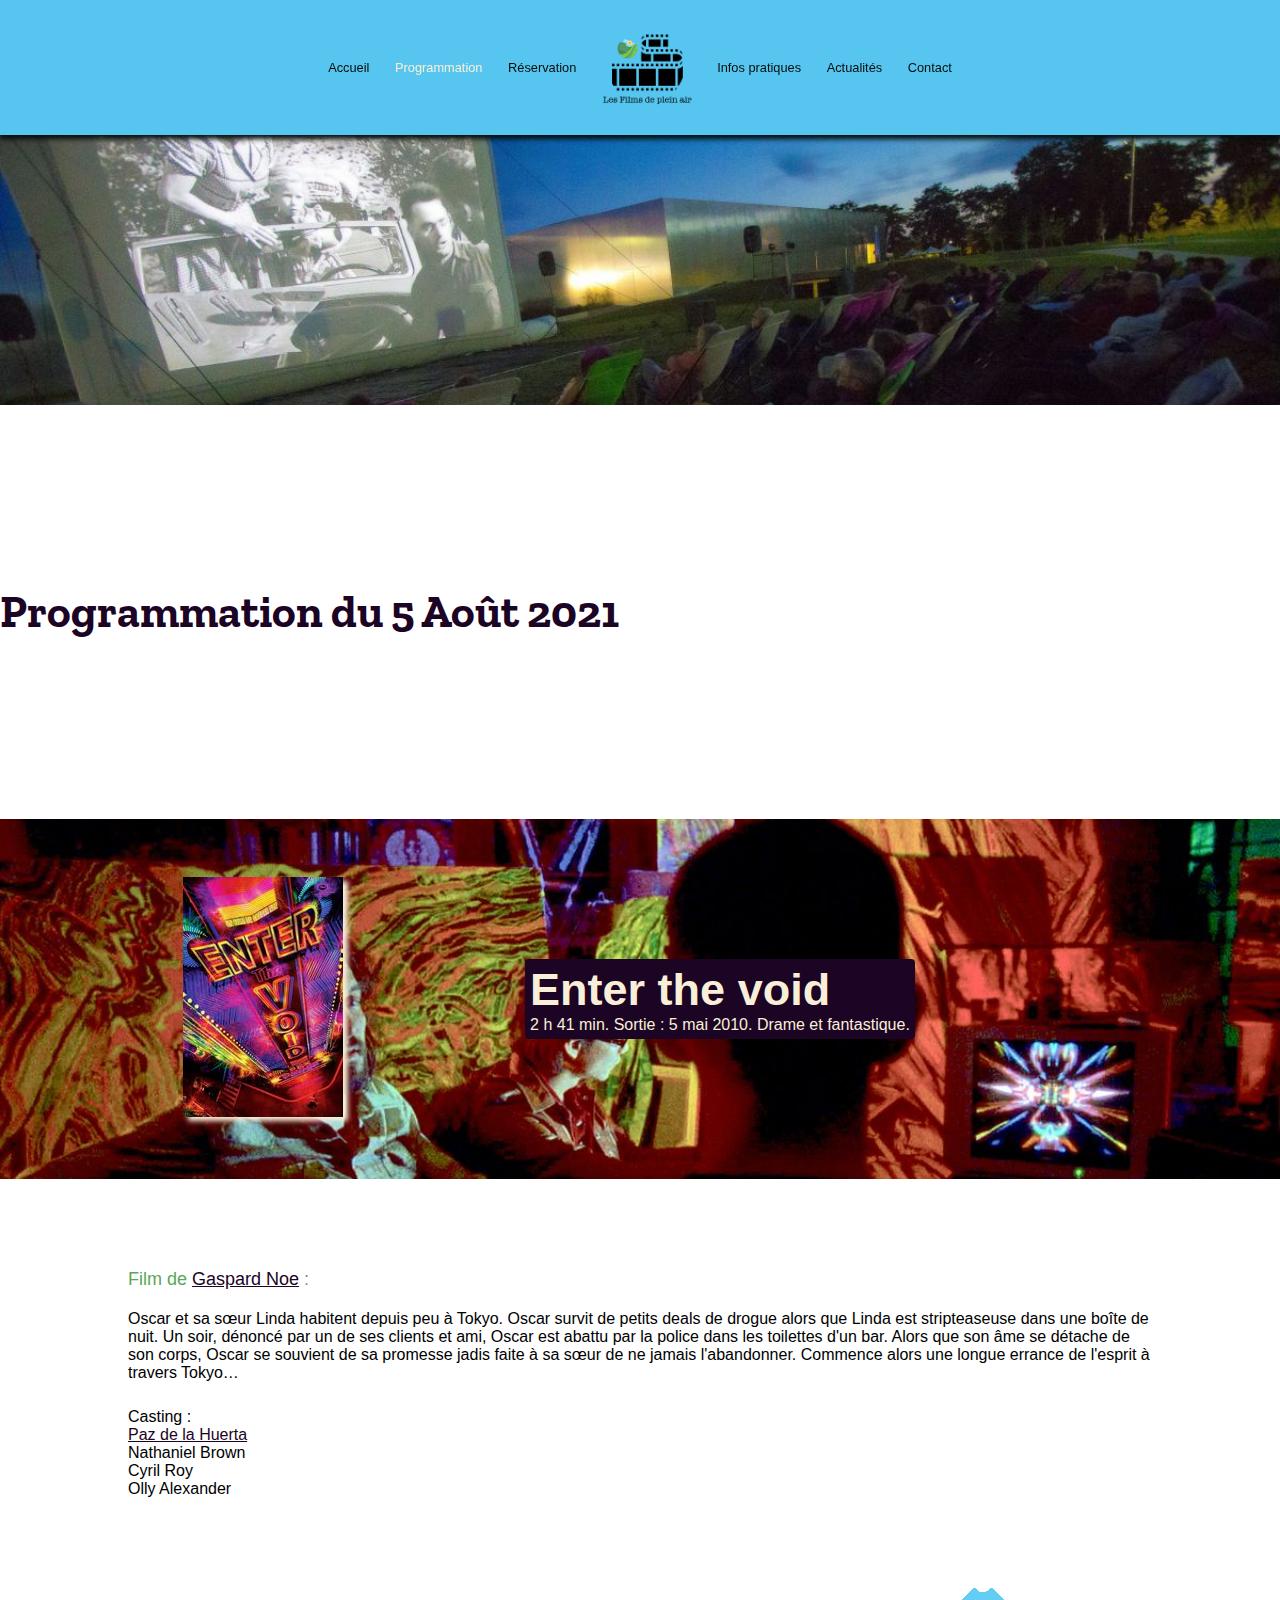
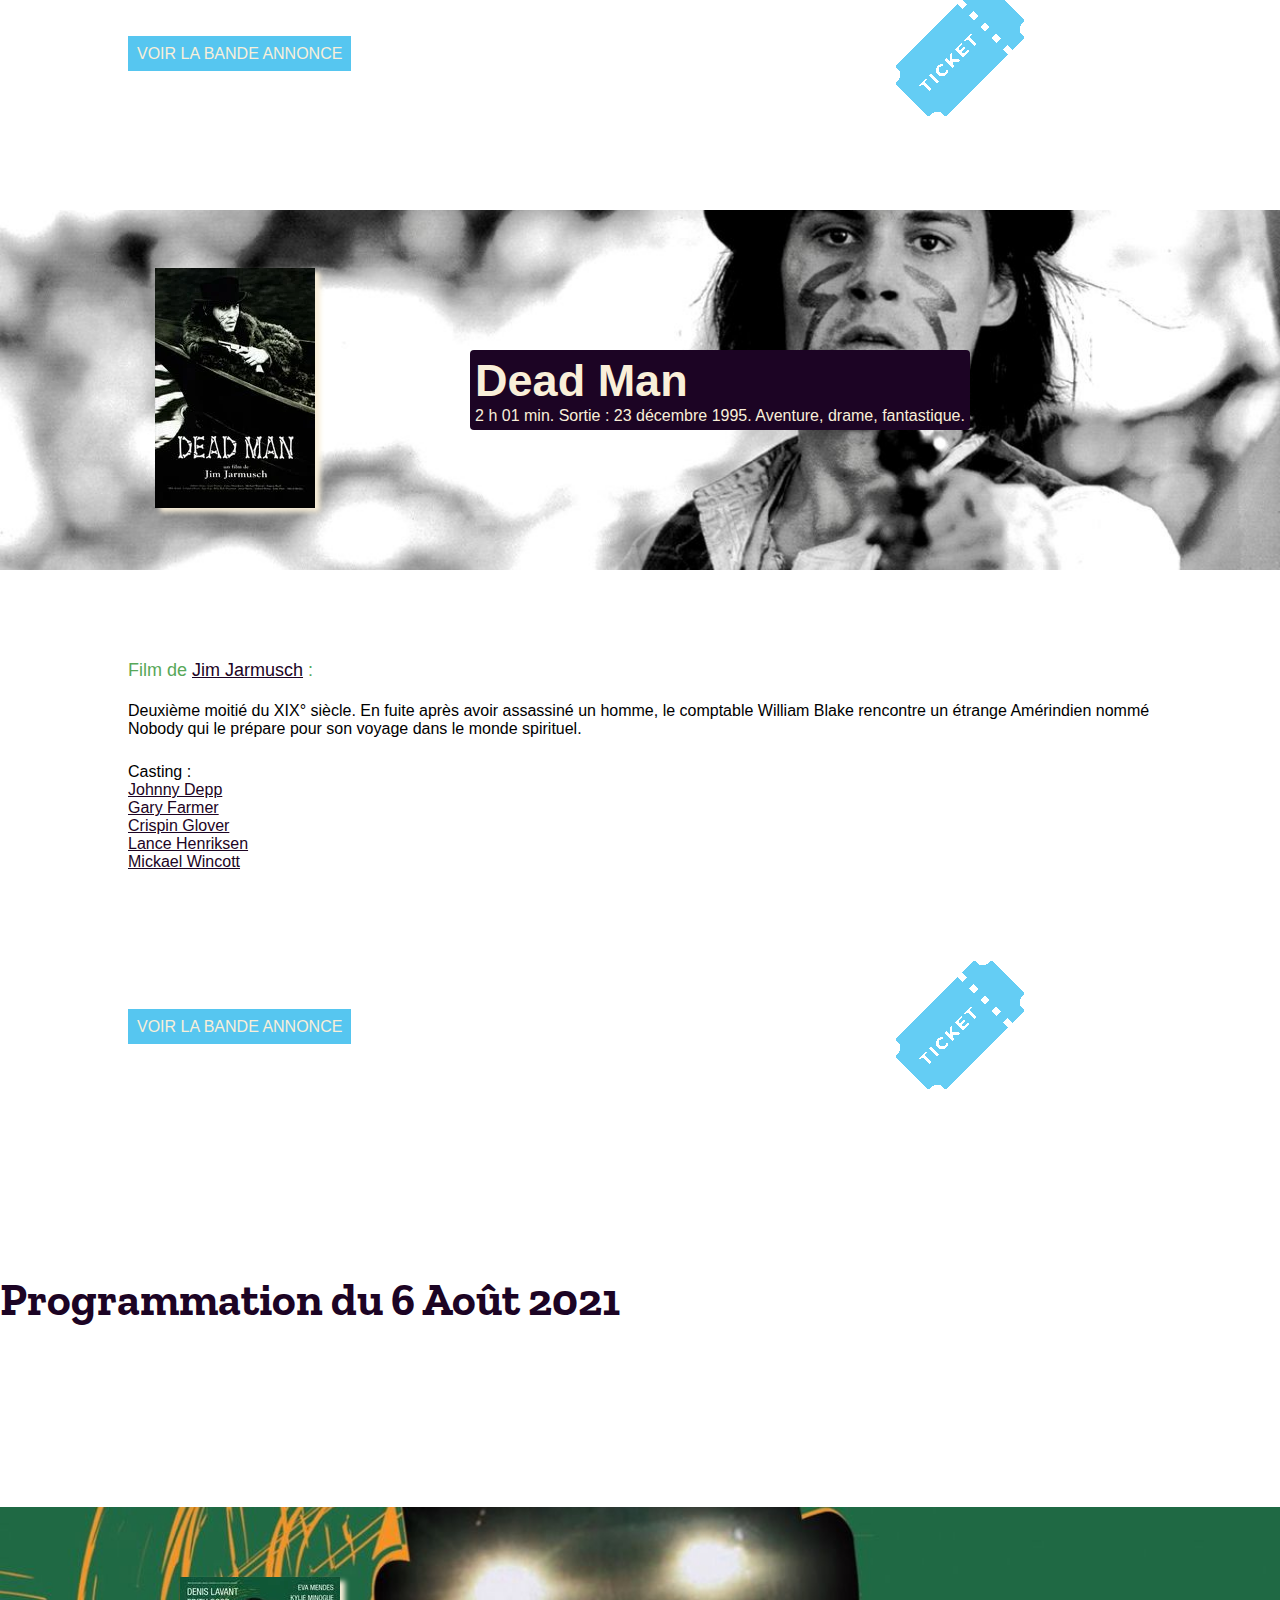
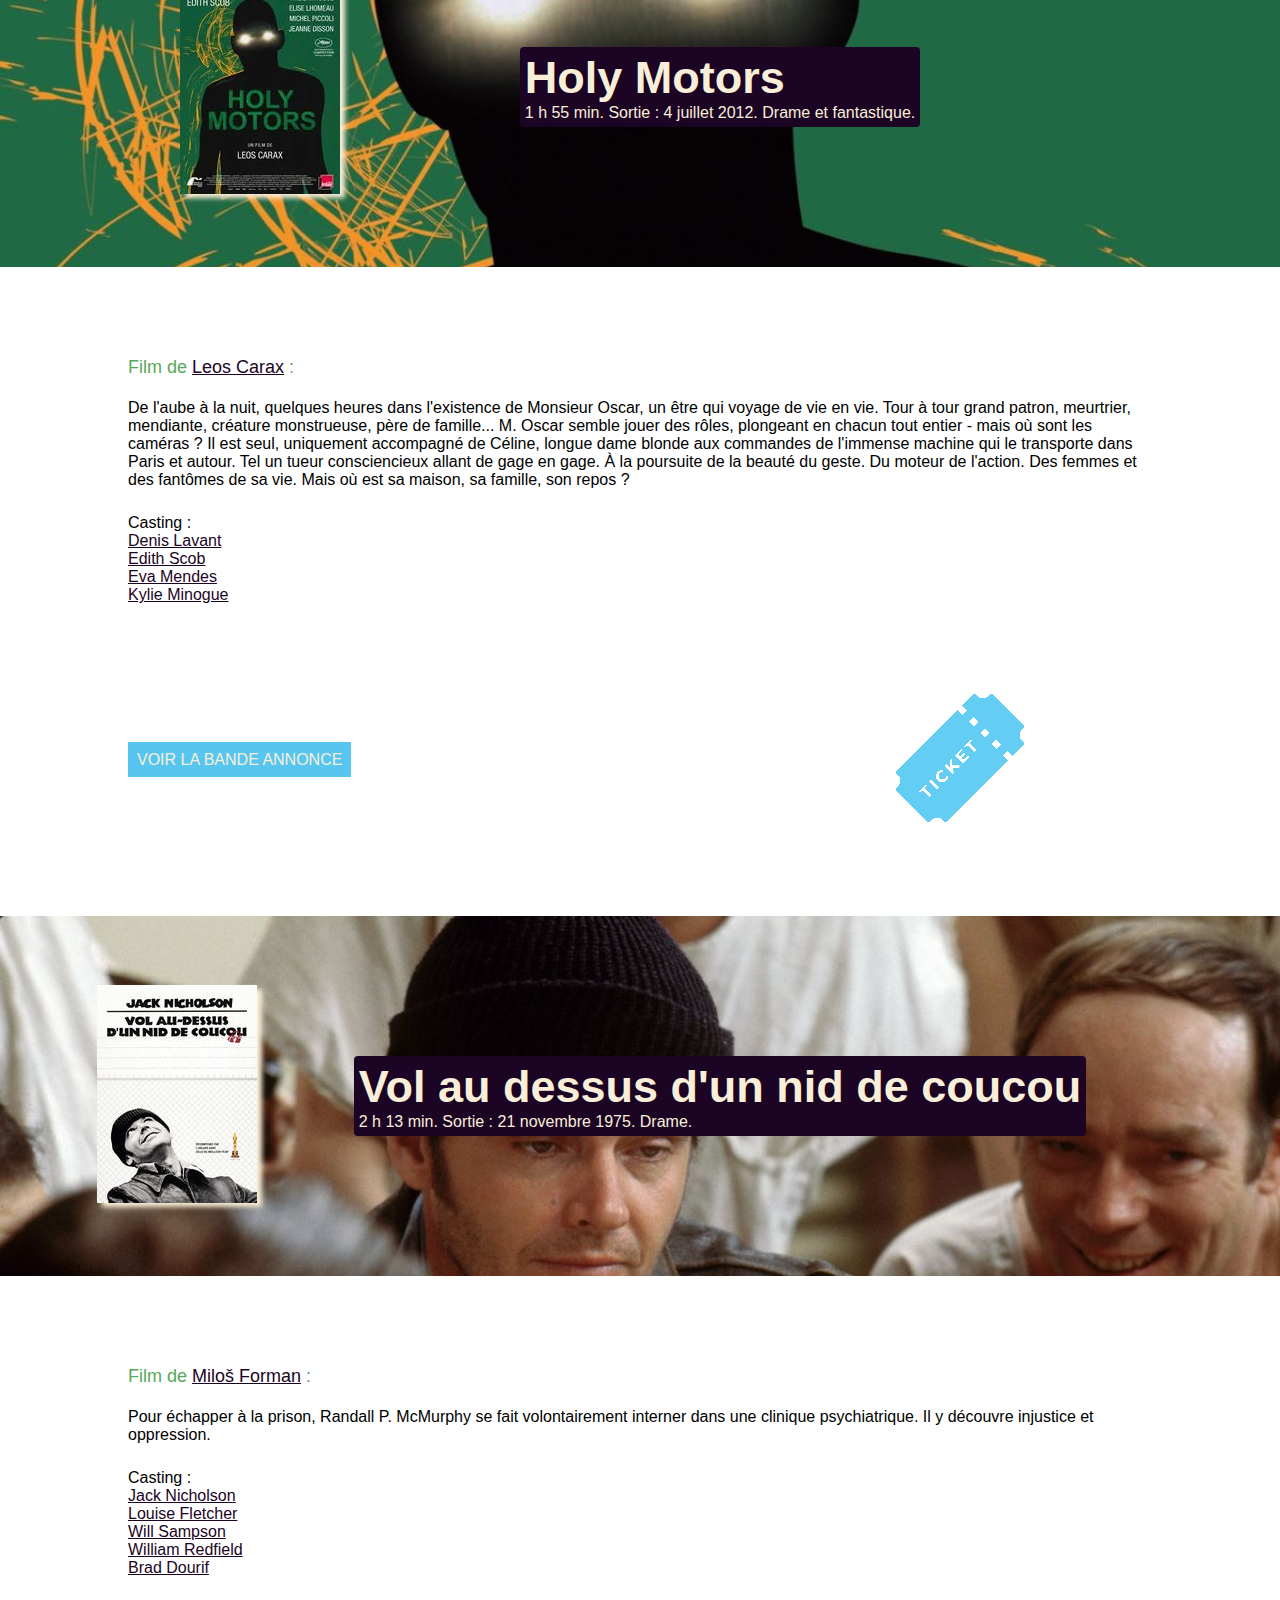
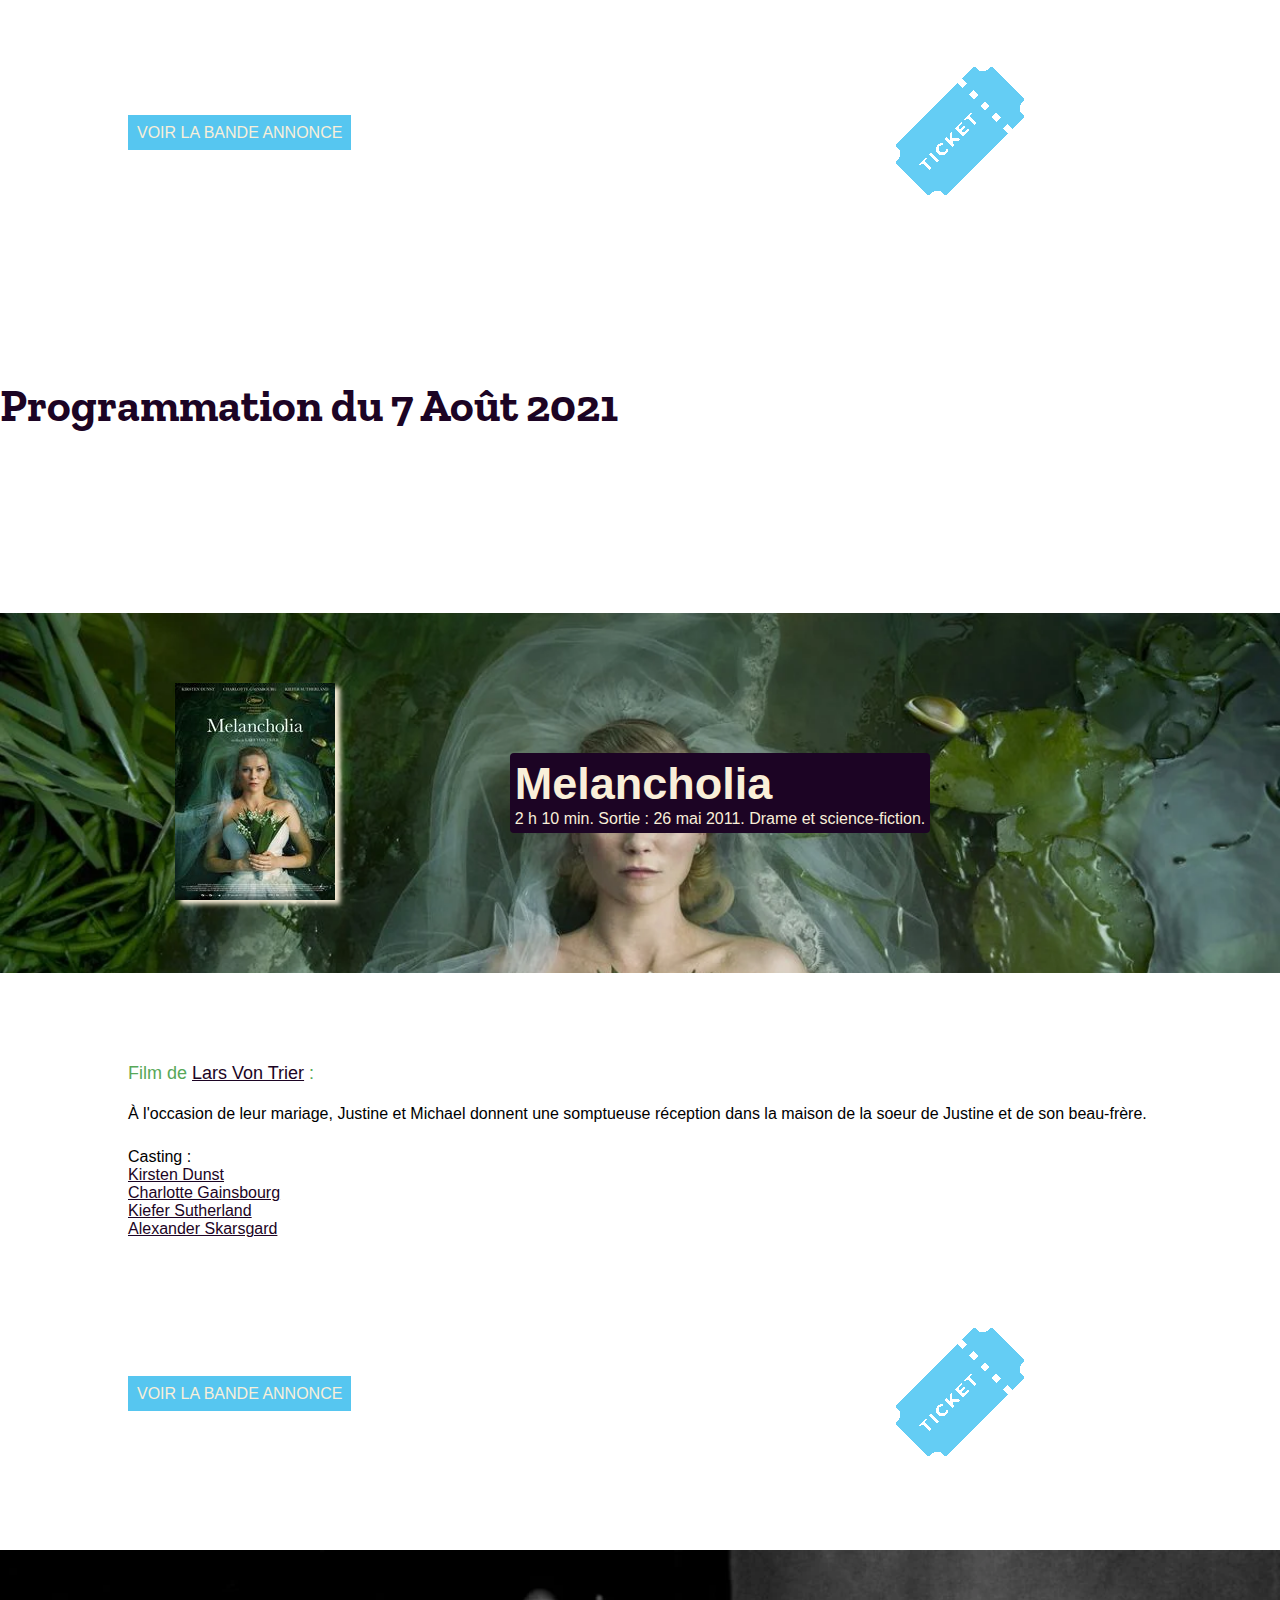
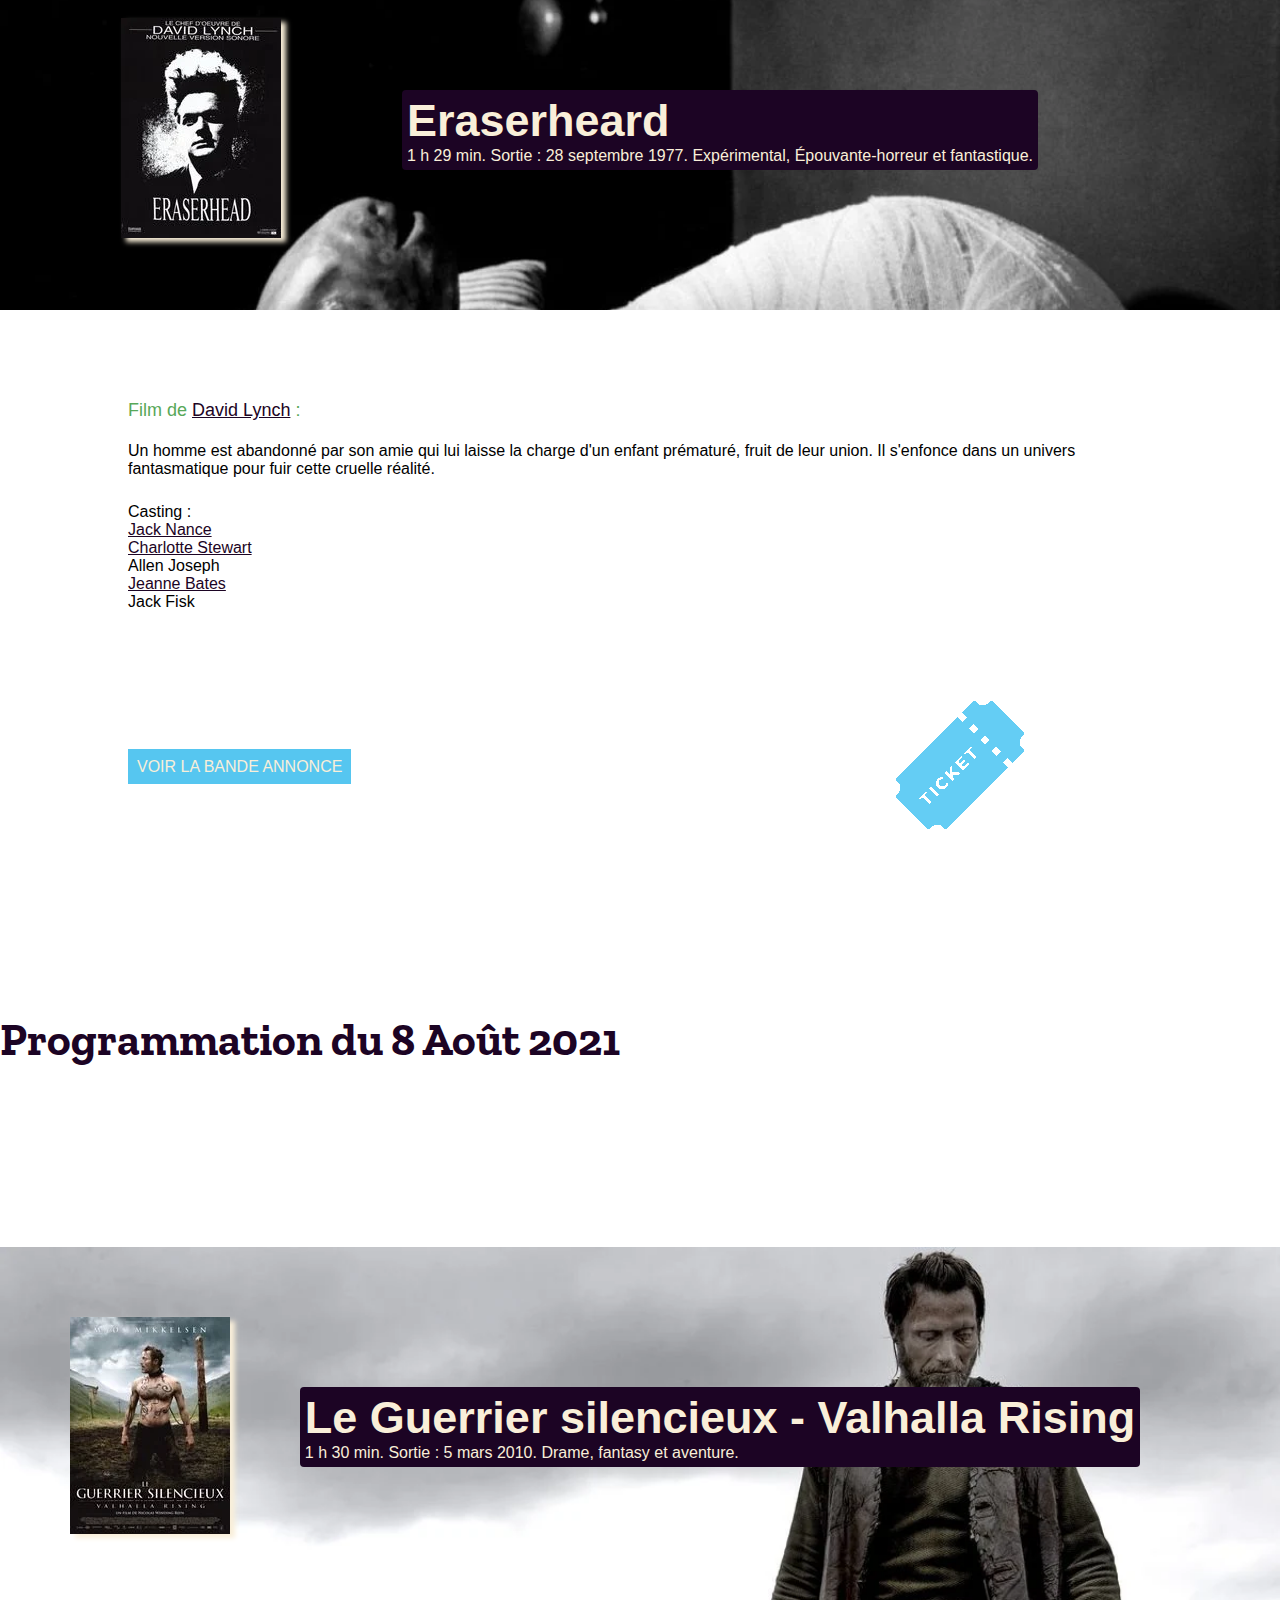
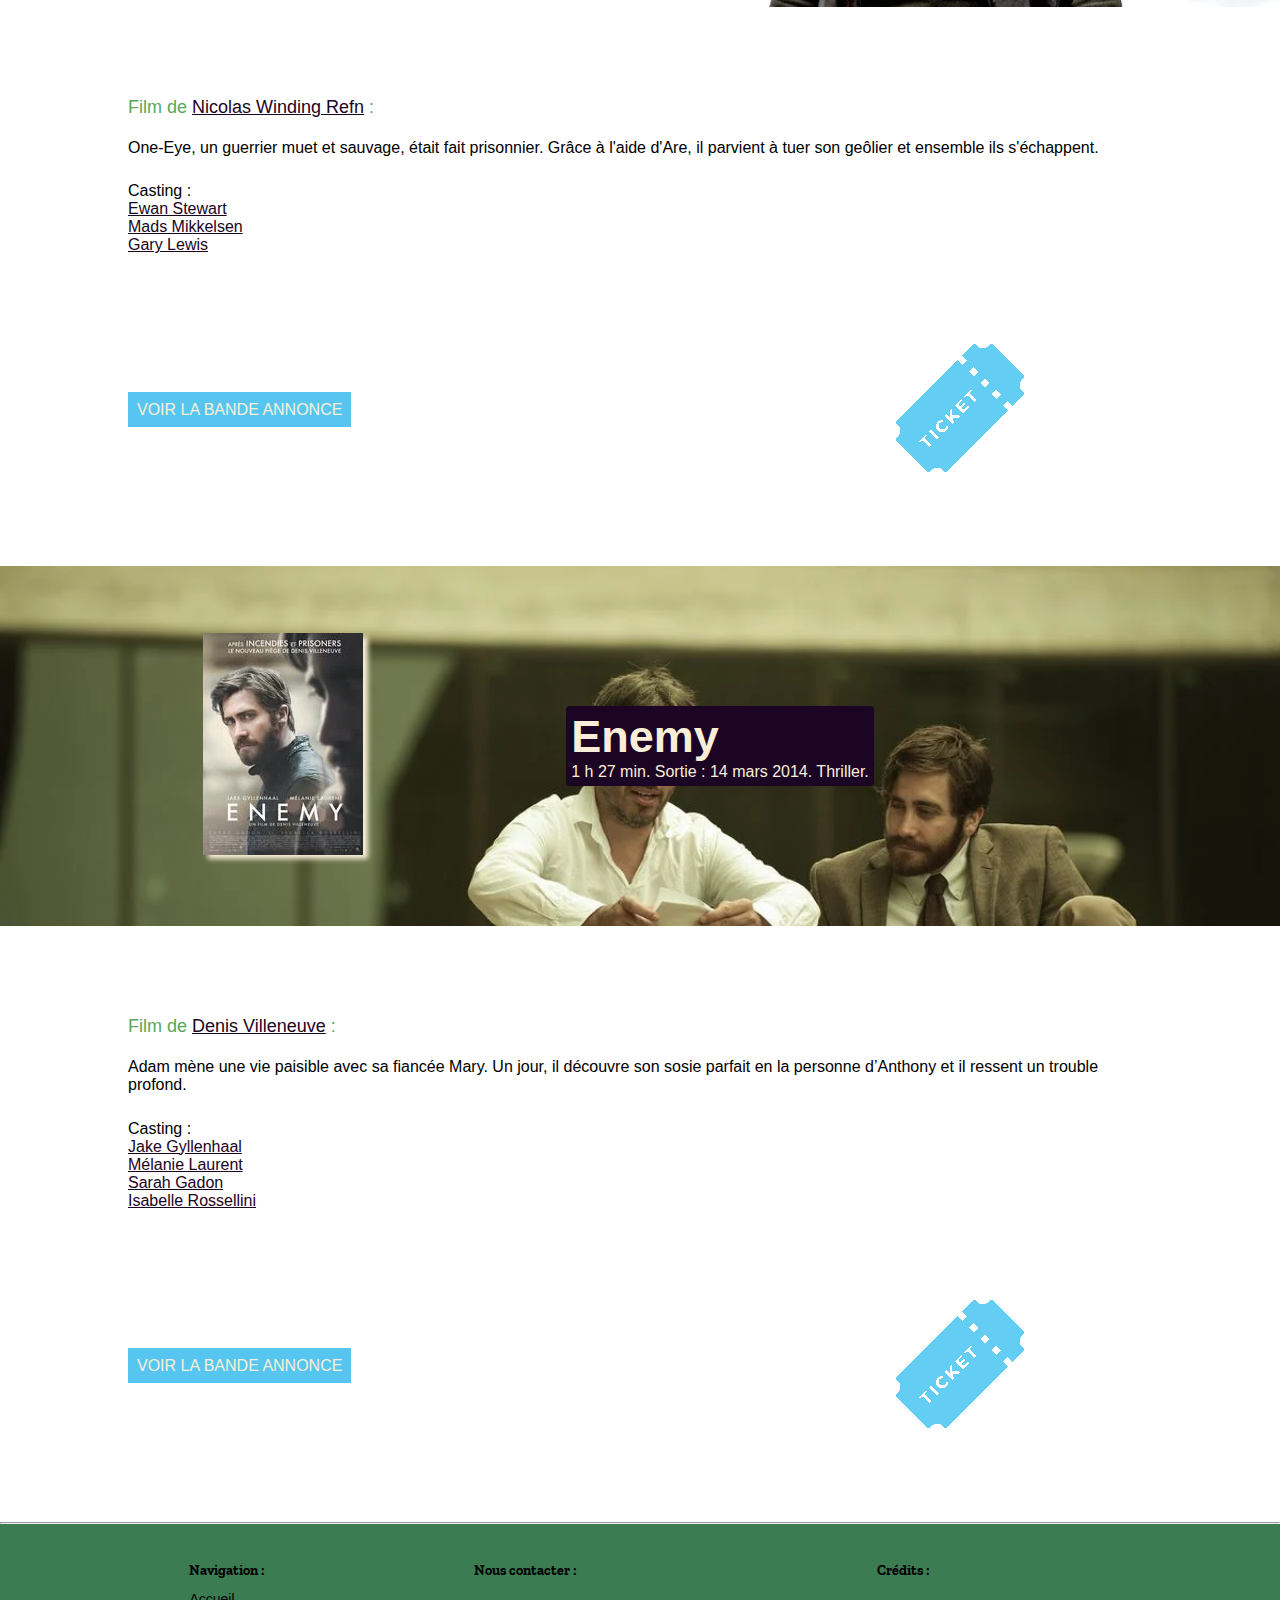
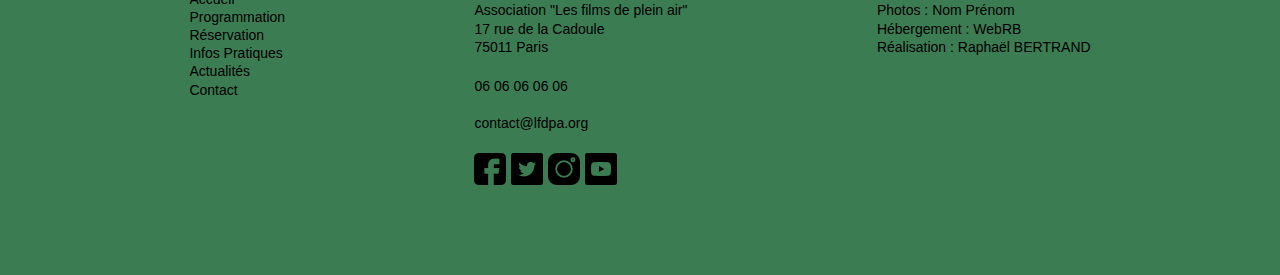
<file: Site/programmation.html>
<!DOCTYPE html>
<html lang="fr">
  <head>
    <meta charset="UTF-8" />
    <meta name="viewport" content="width=device-width, initial-scale=1.0" />
    <meta http-equiv="X-UA-Compatible" content="ie=edge" />
<!-- Lien vers le CSS -->
    <link rel="stylesheet" href="css/programmation.css">
<!-- Lien vers le CSS du logo menu de téléphone -->
    <link rel="stylesheet" href="https://cdnjs.cloudflare.com/ajax/libs/font-awesome/4.7.0/css/font-awesome.min.css">
<!-- Faveicon -->
    <link rel="shortcut icon" href="ressources/faveicon.ico" type="image/x-icon" /> 
<!-- Lien vers google font -->        
    <link href="https://fonts.googleapis.com/css2?family=Zilla+Slab:wght@600&display=swap" rel="stylesheet"> 
<!-- Titre -->
    <title>Programmation - Les films de plein air</title>   
  </head>
  
  <body>


<!--------------------------------------------------------
	Section MENU DE NAVIGATION
---------------------------------------------------------->
    <nav id="accueil">
      <ul> 
          <li><a class="" href="index.html">Accueil</a></li>
          <li><a class="active" href="programmation.html">Programmation</a></li>
          <li><a class="" href="reservation.html">Réservation</a></li>
          <li><a class="" href="index.html"><img class="logoFestival" src="ressources/LogoLesFilmsEnPleinAir_small.png" alt="Logo Festival"></a></li>
          <li><a class="" href="infosPratiques.html">Infos pratiques</a></li>
          <li><a class="" href="actualites.html">Actualités</a></li>
          <li><a class="" href="contact.html">Contact</a></li> 
      </ul>
    </nav>


<!--------------------------------------------------------
	Section MENU DE TELEPHONE
---------------------------------------------------------->
    <div class="logoTel">
      <a class="" href="index.html"><img class="logoTelFestival" src="ressources/LogoLesFilmsEnPleinAir_small.png" alt="Logo Festival"></a>
    </div>

    <div class="topnav" id="myTopnav">
      <a href="index.html">Accueil</a>
      <a href="programmation.html">Programmation</a>
      <a href="reservation.html">Réservation</a>
      <a href="infosPratiques.html">Infos Pratiques</a>
      <a href="actualites.html">Actualités</a>
      <a href="contact.html">Contact</a>
      <a href="javascript:void(0);" class="icon" onclick="navTel()">
      <i class="fa fa-bars"></i>
      </a>
    </div>




<!--------------------------------------------------------
	Section HERO LIGHT
---------------------------------------------------------->          
         
    <header>
      <div class="heroProg">  
      </div> 
    </header>


<!--------------------------------------------------------
	Section PROGRAMMATION
---------------------------------------------------------->          
         
    <section class="prog">
      <h2>Programmation du 5 Août 2021</h2>
      <div class="jour1">
        <div id="enter" class="film1J1">
          <div class="film">
              <p class="jaquette">
                  <img class="film1" src="ressources/jaquette1.jpg" alt="Photo Enter the void">
              </p>
          </div>
          <div class="textFilm">
              <p class="titreFilm">Enter the void</p>
              <p class="infosFilm">2 h 41 min. Sortie : 5 mai 2010. Drame et fantastique. </p>
          </div>
          <div class="divVide"></div>
        </div>
        <div class="descriFilm">
          <p class="distriFilm">Film de <a class="name" href="https://fr.wikipedia.org/wiki/Gaspar_No%C3%A9" target="_blank" title="Voir la Bio">Gaspard Noe</a> :</p>
          <p>Oscar et sa sœur Linda habitent depuis peu à Tokyo. Oscar survit de petits deals de drogue alors que Linda est stripteaseuse dans une boîte de nuit. Un soir, dénoncé par un de ses clients et ami, Oscar est abattu par la police dans les toilettes d'un bar. Alors que son âme se détache de son corps, Oscar se souvient de sa promesse jadis faite à sa sœur de ne jamais l'abandonner. Commence alors une longue errance de l'esprit à travers Tokyo… </p>
        </div>
        <div class="casting">
          <p>Casting :</p>
          <p><a class="name" href="https://fr.wikipedia.org/wiki/Paz_de_la_Huerta" target="_blank" title="Voir la Bio">Paz de la Huerta</a></p>
          <p>Nathaniel Brown</p>
          <p>Cyril Roy</p>
          <p>Olly Alexander</p>
        </div>
        <div class="btn">
          <p><a class="btnBA" href="https://www.youtube.com/watch?v=hwTmc8L8TaA&feature=youtu.be" target="_blank">VOIR LA BANDE ANNONCE</a></p>
          <p class="ticket"><a href="reservation.html"><img class="reserTicket" src="ressources/ticket3.png" alt="Icone Ticket" title="Réservez votre ticket"></a></p>
        </div>
       


        <div id="dead" class="film2J1">
          <div class="film">
              <p class="jaquette">
                  <img class="film1" src="ressources/jaquette2.jpg" alt="Photo Dead Man">
              </p>
          </div>
          <div class="textFilm">
              <p class="titreFilm">Dead Man</p>
              <p class="infosFilm">2 h 01 min. Sortie : 23 décembre 1995. Aventure, drame, fantastique.</p>
          </div>
          <div class="divVide"></div>
        </div>
        <div class="descriFilm">
          <p class="distriFilm">Film de <a class="name" href="https://fr.wikipedia.org/wiki/Jim_Jarmusch" target="_blank" title="Voir la Bio">Jim Jarmusch</a> :</p>
          <p>Deuxième moitié du XIX° siècle. En fuite après avoir assassiné un homme, le comptable William Blake rencontre un étrange Amérindien nommé Nobody qui le prépare pour son voyage dans le monde spirituel. </p>
        </div>
        <div class="casting">
          <p>Casting :</p>
          <p><a class="name" href="https://fr.wikipedia.org/wiki/Johnny_Depp" target="_blank" title="Voir la Bio">Johnny Depp</a></p>
          <p><a class="name" href="https://fr.wikipedia.org/wiki/Gary_Farmer" target="_blank" title="Voir la Bio">Gary Farmer</a></p>
          <p><a class="name" href="https://fr.wikipedia.org/wiki/Crispin_Glover" target="_blank" title="Voir la Bio">Crispin Glover</a></p>
          <p><a class="name" href="https://fr.wikipedia.org/wiki/Lance_Henriksen" target="_blank" title="Voir la Bio">Lance Henriksen</a></p>
          <p><a class="name" href="https://fr.wikipedia.org/wiki/Michael_Wincott" target="_blank" title="Voir la Bio">Mickael Wincott</a></p>
        </div>
        <div class="btn">
          <p><a class="btnBA" href="https://www.youtube.com/watch?v=MDYlMmLStUk&feature=youtu.be" target="_blank">VOIR LA BANDE ANNONCE</a></p>
          <p class="ticket"><a href="reservation.html"><img class="reserTicket" src="ressources/ticket3.png" alt="Icone Ticket" title="Réservez votre ticket"></a></p>
        </div>
      </div>

      <h2>Programmation du 6 Août 2021</h2>
      <div class="jour2">
        <div id="holy" class="film1J2">
          <div class="film">
              <p class="jaquette">
                  <img class="film1" src="ressources/jaquette3.jpg" alt="Photo Holy Motors">
              </p>
          </div>
          <div class="textFilm">
              <p class="titreFilm">Holy Motors</p>
              <p class="infosFilm">1 h 55 min. Sortie : 4 juillet 2012. Drame et fantastique. </p>
          </div>
          <div class="divVide"></div>
        </div>
        <div class="descriFilm">
          <p class="distriFilm">Film de <a class="name" href="https://fr.wikipedia.org/wiki/Leos_Carax" target="_blank" title="Voir la Bio">Leos Carax</a> :</p>
          <p>De l'aube à la nuit, quelques heures dans l'existence de Monsieur Oscar, un être qui voyage de vie en vie. Tour à tour grand patron, meurtrier, mendiante, créature monstrueuse, père de famille... M. Oscar semble jouer des rôles, plongeant en chacun tout entier - mais où sont les caméras ? Il est seul, uniquement accompagné de Céline, longue dame blonde aux commandes de l'immense machine qui le transporte dans Paris et autour. Tel un tueur consciencieux allant de gage en gage. À la poursuite de la beauté du geste. Du moteur de l'action. Des femmes et des fantômes de sa vie. Mais où est sa maison, sa famille, son repos ?</p>
        </div>
        <div class="casting">
          <p>Casting :</p>
          <p><a class="name" href="https://fr.wikipedia.org/wiki/Denis_Lavant" target="_blank" title="Voir la Bio">Denis Lavant</a></p>
          <p><a class="name" href="https://fr.wikipedia.org/wiki/%C3%89dith_Scob" target="_blank" title="Voir la Bio">Edith Scob</a></p>
          <p><a class="name" href="https://fr.wikipedia.org/wiki/Eva_Mendes" target="_blank" title="Voir la Bio">Eva Mendes</a></p>
          <p><a class="name" href="https://fr.wikipedia.org/wiki/Kylie_Minogue" target="_blank" title="Voir la Bio">Kylie Minogue</a></p>
        </div>
        <div class="btn">
          <p><a class="btnBA" href="https://www.youtube.com/watch?v=NWu9WjEcdbk&feature=youtu.be" target="_blank">VOIR LA BANDE ANNONCE</a></p>
          <p class="ticket"><a href="reservation.html"><img class="reserTicket" src="ressources/ticket3.png" alt="Icone Ticket" title="Réservez votre ticket"></a></p>
        </div>

        <div id="vol" class="film2J2">
          <div class="film">
              <p class="jaquette">
                  <img class="film1" src="ressources/jaquette4.jpg" alt="Photo Vol au dessus d'un nid de coucou">
              </p>
          </div>
          <div class="textFilm">
              <p class="titreFilm">Vol au dessus d'un nid de coucou</p>
              <p class="infosFilm">2 h 13 min. Sortie : 21 novembre 1975. Drame.</p>
          </div>
          <div class="divVide"></div>
        </div>
        <div class="descriFilm">
          <p class="distriFilm">Film de <a class="name" href="https://fr.wikipedia.org/wiki/Milo%C5%A1_Forman" target="_blank" title="Voir la Bio"> Miloš Forman</a> :</p>
          <p>Pour échapper à la prison, Randall P. McMurphy se fait volontairement interner dans une clinique psychiatrique. Il y découvre injustice et oppression.</p>
        </div>
        <div class="casting">
          <p>Casting :</p>
          <p><a class="name" href="https://fr.wikipedia.org/wiki/Jack_Nicholson" target="_blank" title="Voir la Bio">Jack Nicholson</a></p>
          <p><a class="name" href="https://fr.wikipedia.org/wiki/Louise_Fletcher" target="_blank" title="Voir la Bio">Louise Fletcher</a></p>
          <p><a class="name" href="https://fr.wikipedia.org/wiki/Will_Sampson" target="_blank" title="Voir la Bio">Will Sampson</a></p>
          <p><a class="name" href="https://fr.wikipedia.org/wiki/William_Redfield" target="_blank" title="Voir la Bio">William Redfield</a></p>
          <p><a class="name" href="https://fr.wikipedia.org/wiki/Brad_Dourif" target="_blank" title="Voir la Bio">Brad Dourif</a></p>
        </div>
        <div class="btn">
          <p><a class="btnBA" href="https://www.youtube.com/watch?v=2WSyJgydTsA&feature=youtu.be" target="_blank">VOIR LA BANDE ANNONCE</a></p>
          <p class="ticket"><a href="reservation.html"><img class="reserTicket" src="ressources/ticket3.png" alt="Icone Ticket" title="Réservez votre ticket"></a></p>
        </div>
      </div>

      <h2>Programmation du 7 Août 2021</h2>
      <div class="jour3">
        <div id="mel" class="film1J3">
          <div class="film">
              <p class="jaquette">
                  <img class="film1" src="ressources/jaquette5.jpg" alt="Photo Melancholia">
              </p>
          </div>
          <div class="textFilm">
              <p class="titreFilm">Melancholia</p>
              <p class="infosFilm">	2 h 10 min. Sortie : 	26 mai 2011. Drame et science-fiction. </p>
          </div>
          <div class="divVide"></div>
        </div>
        <div class="descriFilm">
          <p class="distriFilm">Film de <a class="name" href="https://fr.wikipedia.org/wiki/Lars_von_Trier" target="_blank" title="Voir la Bio">Lars Von Trier</a> :</p>
          <p>À l'occasion de leur mariage, Justine et Michael donnent une somptueuse réception dans la maison de la soeur de Justine et de son beau-frère.</p>
        </div>
        <div class="casting">
          <p>Casting :</p>
          <p><a class="name" href="https://fr.wikipedia.org/wiki/Kirsten_Dunst" target="_blank" title="Voir la Bio">Kirsten Dunst</a></p>
          <p><a class="name" href="https://fr.wikipedia.org/wiki/Charlotte_Gainsbourg" target="_blank" title="Voir la Bio">Charlotte Gainsbourg</a></p>
          <p><a class="name" href="https://fr.wikipedia.org/wiki/Kiefer_Sutherland" target="_blank" title="Voir la Bio">Kiefer Sutherland</a></p>
          <p><a class="name" href="https://fr.wikipedia.org/wiki/Alexander_Skarsg%C3%A5rd" target="_blank" title="Voir la Bio">Alexander Skarsgard</a></p>
        </div>
        <div class="btn">
          <p><a class="btnBA" href="https://www.youtube.com/watch?v=glKnGz_dl6k&feature=youtu.be" target="_blank">VOIR LA BANDE ANNONCE</a></p>
          <p class="ticket"><a href="reservation.html"><img class="reserTicket" src="ressources/ticket3.png" alt="Icone Ticket" title="Réservez votre ticket"></a></p>
        </div>

        <div id="era" class="film2J3">
          <div class="film">
              <p class="jaquette">
                  <img class="film1" src="ressources/jaquette6.jpg" alt="Photo Eraserhead">
              </p>
          </div>
          <div class="textFilm">
              <p class="titreFilm">Eraserheard</p>
              <p class="infosFilm">1 h 29 min. Sortie : 28 septembre 1977.  Expérimental, Épouvante-horreur et fantastique.</p>
          </div>
          <div class="divVide"></div>
        </div>
        <div class="descriFilm">
          <p class="distriFilm">Film de <a class="name" href="https://fr.wikipedia.org/wiki/David_Lynch" target="_blank" title="Voir la Bio">David Lynch</a> :</p>
          <p>Un homme est abandonné par son amie qui lui laisse la charge d'un enfant prématuré, fruit de leur union. Il s'enfonce dans un univers fantasmatique pour fuir cette cruelle réalité.</p>
        </div>
        <div class="casting">
          <p>Casting :</p>
          <p><a class="name" href="https://fr.wikipedia.org/wiki/Jack_Nance" target="_blank" title="Voir la Bio">Jack Nance</a></p>
          <p><a class="name" href="https://fr.wikipedia.org/wiki/Charlotte_Stewart" target="_blank" title="Voir la Bio">Charlotte Stewart</a></p>
          <p>Allen Joseph</p>
          <p><a class="name" href="https://fr.wikipedia.org/wiki/Jeanne_Bates" target="_blank" title="Voir la Bio">Jeanne Bates</a></p>
          <p>Jack Fisk</p>
        </div>
        <div class="btn">
          <p><a class="btnBA" href="https://www.youtube.com/watch?v=J0Eq5GtCYdA&feature=youtu.be" target="_blank">VOIR LA BANDE ANNONCE</a></p>
          <p class="ticket"><a href="reservation.html"><img class="reserTicket" src="ressources/ticket3.png" alt="Icone Ticket" title="Réservez votre ticket"></a></p>
        </div>
      </div>

      <h2>Programmation du 8 Août 2021</h2>
      <div class="jour4">
        <div class="film1J4">
          <div class="film">
              <p class="jaquette">
                  <img class="film1" src="ressources/jaquette7.jpg" alt="Photo Le Guerrier silencieux - Valhalla Rising">
              </p>
          </div>
          <div class="textFilm">
              <p class="titreFilm">Le Guerrier silencieux - Valhalla Rising</p>
              <p class="infosFilm">1 h 30 min. Sortie : 5 mars 2010. Drame, fantasy et aventure. </p>
          </div>
          <div class="divVide"></div>
        </div>
        <div class="descriFilm">
          <p class="distriFilm">Film de <a class="name" href="https://fr.wikipedia.org/wiki/Nicolas_Winding_Refn" target="_blank" title="Voir la Bio">Nicolas Winding Refn</a> :</p>
          <p>One-Eye, un guerrier muet et sauvage, était fait prisonnier. Grâce à l'aide d'Are, il parvient à tuer son geôlier et ensemble ils s'échappent.</p>
        </div>
        <div class="casting">
          <p>Casting :</p>
          <p><a class="name" href="https://fr.wikipedia.org/wiki/Ewan_Stewart" target="_blank" title="Voir la Bio">Ewan Stewart</a></p>
          <p><a class="name" href="https://fr.wikipedia.org/wiki/Mads_Mikkelsen" target="_blank" title="Voir la Bio">Mads Mikkelsen</a></p>
          <p><a class="name" href="https://fr.wikipedia.org/wiki/Gary_Lewis" target="_blank" title="Voir la Bio">Gary Lewis</a></p>
        </div>
        <div class="btn">
          <p><a class="btnBA" href="https://www.youtube.com/watch?v=fA70Acq_wLM&feature=youtu.be" target="_blank">VOIR LA BANDE ANNONCE</a></p>
          <p class="ticket"><a href="reservation.html"><img class="reserTicket" src="ressources/ticket3.png" alt="Icone Ticket" title="Réservez votre ticket"></a></p>
        </div>

        <div class="film2J4">
          <div class="film">
              <p class="jaquette">
                  <img class="film1" src="ressources/jaquette8.jpg" alt="Photo Enemy">
              </p>
          </div>
          <div class="textFilm">
              <p class="titreFilm">Enemy</p>
              <p class="infosFilm">1 h 27 min. Sortie : 14 mars 2014. Thriller.</p>
          </div>
          <div class="divVide"></div>
        </div>
        <div class="descriFilm">
          <p class="distriFilm">Film de <a class="name" href="https://fr.wikipedia.org/wiki/Denis_Villeneuve" target="_blank" title="Voir la Bio">Denis Villeneuve</a> :</p>
          <p>Adam mène une vie paisible avec sa fiancée Mary. Un jour, il découvre son sosie parfait en la personne d’Anthony et il ressent un trouble profond.</p>
        </div>
        <div class="casting">
          <p>Casting :</p>
          <p><a class="name" href="https://fr.wikipedia.org/wiki/Jake_Gyllenhaal" target="_blank" title="Voir la Bio">Jake Gyllenhaal</a></p>
          <p><a class="name" href="https://fr.wikipedia.org/wiki/M%C3%A9lanie_Laurent" target="_blank" title="Voir la Bio">Mélanie Laurent</a></p>
          <p><a class="name" href="https://fr.wikipedia.org/wiki/Sarah_Gadon" target="_blank" title="Voir la Bio">Sarah Gadon</a></p>
          <p><a class="name" href="https://fr.wikipedia.org/wiki/Isabella_Rossellini" target="_blank" title="Voir la Bio">Isabelle Rossellini</a></p>
        </div>
        <div class="btn">
          <p><a class="btnBA" href="https://www.youtube.com/watch?v=UUKKlz0okFk&feature=youtu.be" target="_blank">VOIR LA BANDE ANNONCE</a></p>
          <p class="ticket"><a href="reservation.html"><img class="reserTicket" src="ressources/ticket3.png" alt="Icone Ticket" title="Réservez votre ticket"></a></p>
        </div>
      </div>

    </section>
  

<!--------------------------------------------------------
	Section FOOTER
----------------------------------------------------------> 
<hr/>
    <section class="footer"> 
        <div class="texteFooter">
            <div class="navFooter">
                <h4>Navigation :</h4>
                <p><a class="styletext" href="#accueil">Accueil</a></p>
                <p><a class="styletext" href="programmation.html">Programmation</a></p>
                <p><a class="styletext" href="reservation.html">Réservation</a></p>
                <p><a class="styletext" href="infosPratiques.html">Infos Pratiques</a></p>
                <p><a class="styletext" href="actualites.html">Actualités</a></p>
                <p><a class="styletext" href="contact.html">Contact</a></p>
            </div>
            <div class="contact">  
                <h4>Nous contacter :</h4>
                <p class ="tel">Association "Les films de plein air"</p>
                <p class ="tel">17 rue de la Cadoule</p> 
                <p class ="tel marge">75011 Paris</p>     
            
                <p class ="tel">  
                    <span>&#048&#054 &#048&#054 &#048&#054 &#048&#054 &#048&#054</span>
                </p>
                <br/>
                <p class ="tel"> 
                    <a class="styletext" href="mailto:contact@lfdpa.org" title="Cliquer ici pour m'envoyer un mail!">contact@lfdpa.org</a>
                </p>
                <p class ="tel">
                    <img class="fb" src="ressources/facebook.png" alt="Icone Facebook">
                    <img class="tw" src="ressources/twitter.png" alt="Icone Tweeter">
                    <img class="inst" src="ressources/instagram.png" alt="Icone Instagram">
                    <img class="yt" src="ressources/youtube.png" alt="Icone Youtube">
                </p>
            </div>
            <div class="credits">
                <h4>Crédits :</h4>
                <p>Photos : <a class="styletext" href="http://photographe.com" target="_blank">Nom Prénom</a></p>
                <p>Hébergement : WebRB</p>
                <p>Réalisation : <a class="styletext" href="mailto:raphael.bertrand@lilo.org" title="Cliquer pour envoyer un email a raphael.bertrand@lilo.org">Raphaël BERTRAND</a></p>
            </div>
        </div>    
    </section>


    <script src="js/programmation.js"></script>

  </body>
</html>
</file>
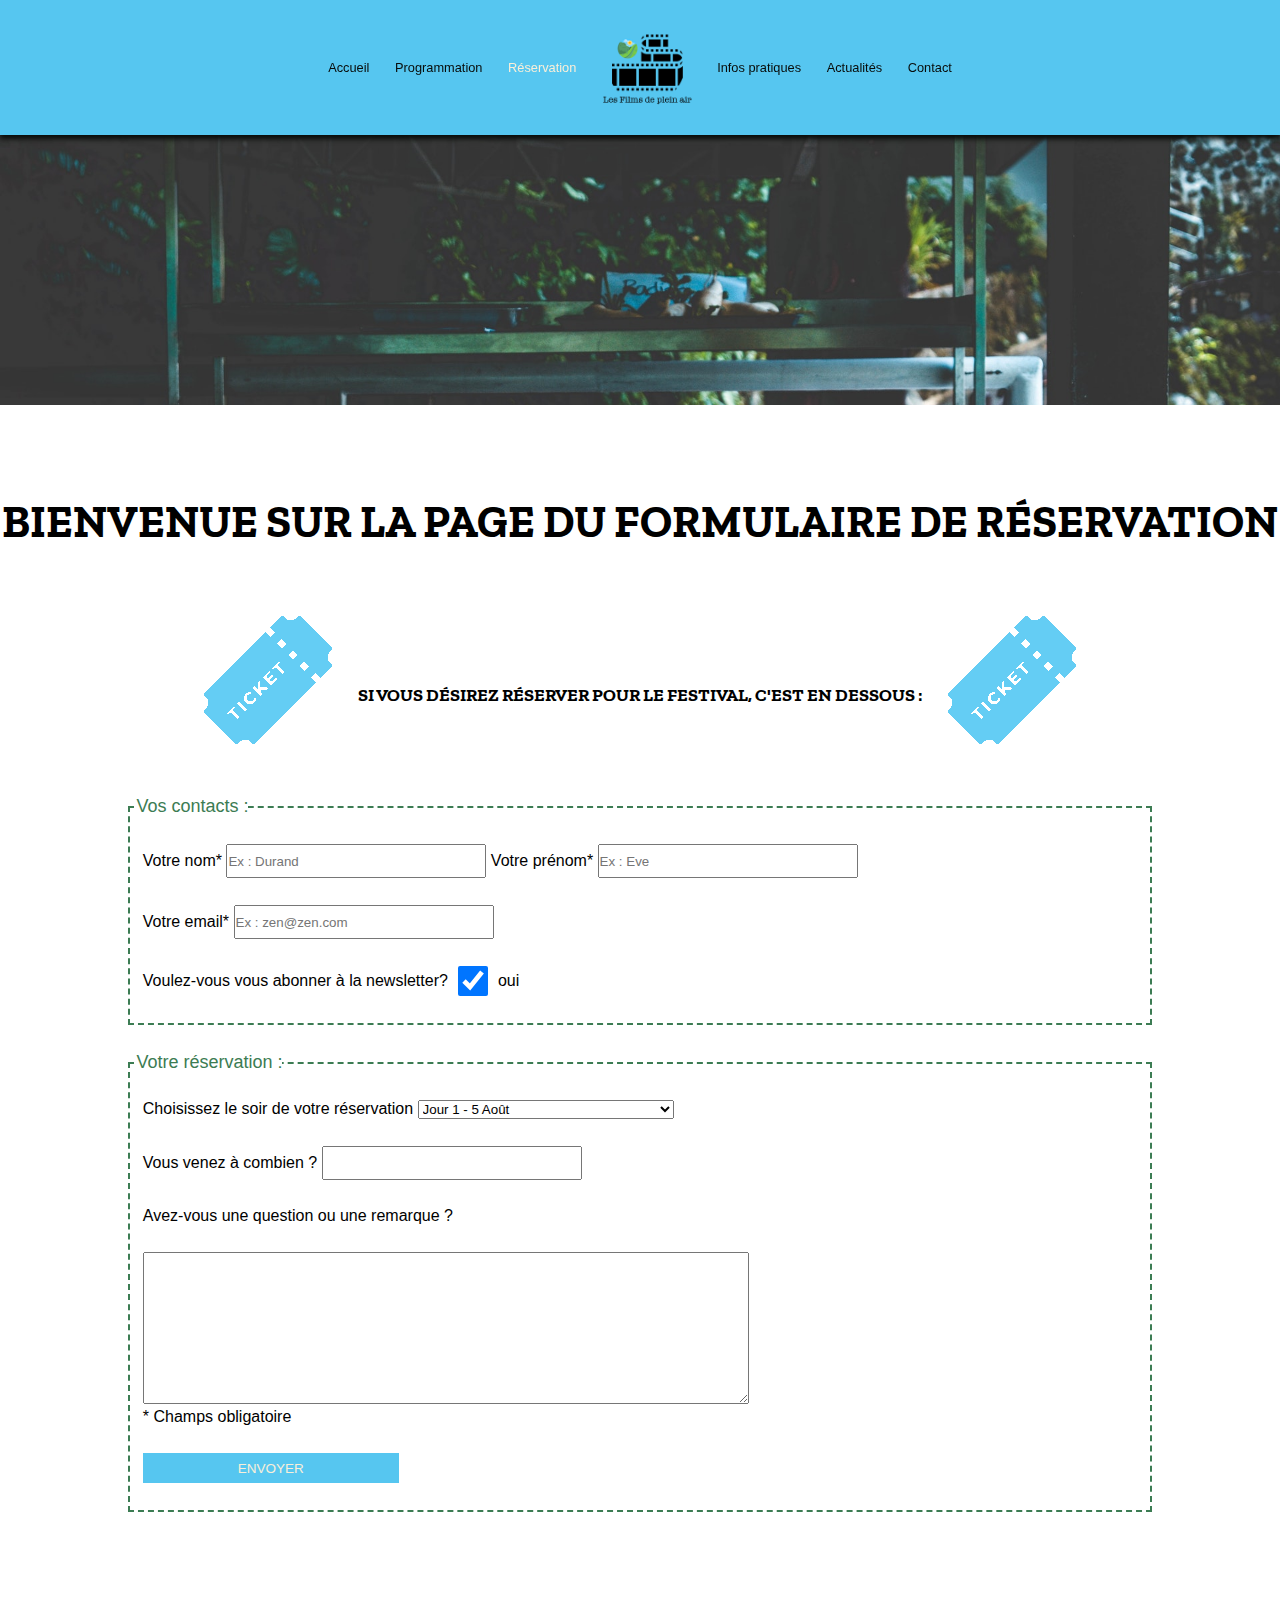
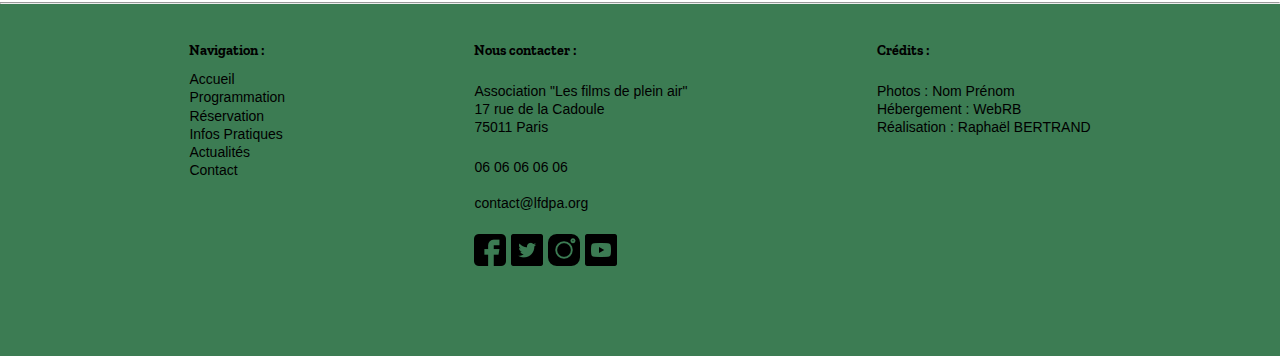
<file: Site/reservation.html>
<!DOCTYPE html>
<html lang="fr">

    <head>
        <meta charset="UTF-8">
        <meta name="viewport" content="width=device-width, initial-scale=1.0" />
        <meta http-equiv="X-UA-Compatible" content="ie=edge" />
<!-- Lien vers le CSS -->
        <link rel="stylesheet" href="css/reservation.css">
<!-- Lien vers le CSS du logo menu de téléphone -->
        <link rel="stylesheet" href="https://cdnjs.cloudflare.com/ajax/libs/font-awesome/4.7.0/css/font-awesome.min.css">
<!-- Faveicon -->
        <link rel="shortcut icon" href="ressources/faveicon.ico" type="image/x-icon" /> 
<!-- Lien vers google font -->        
        <link href="https://fonts.googleapis.com/css2?family=Zilla+Slab:wght@600&display=swap" rel="stylesheet"> 

<!-- Titre -->
        <title>Réservation - Les films de plein air</title>
    </head>

    <body>
    
<!--------------------------------------------------------
	Section MENU DE NAVIGATION
---------------------------------------------------------->
        <nav id="accueil">
            <ul> 
                <li><a class="" href="index.html">Accueil</a></li>
                <li><a class="" href="programmation.html">Programmation</a></li>
                <li><a class="active" href="reservation.html">Réservation</a></li>
                <li><a class="" href="index.html"><img class="logoFestival" src="ressources/LogoLesFilmsEnPleinAir_small.png" alt="Logo Festival"></a></li>
                <li><a class="" href="infosPratiques.html">Infos pratiques</a></li>
                <li><a class="" href="actualites.html">Actualités</a></li>
                <li><a class="" href="contact.html">Contact</a></li> 
            </ul>
        </nav>


<!--------------------------------------------------------
Section MENU DE TELEPHONE
---------------------------------------------------------->
        <div class="logoTel">
            <a class="" href="index.html"><img class="logoTelFestival" src="ressources/LogoLesFilmsEnPleinAir_small.png" alt="Logo Festival"></a>
        </div>

        <div class="topnav" id="myTopnav">
            <a href="index.html">Accueil</a>
            <a href="programmation.html">Programmation</a>
            <a href="reservation.html">Réservation</a>
            <a href="infosPratiques.html">Infos Pratiques</a>
            <a href="actualites.html">Actualités</a>
            <a href="contact.html">Contact</a>
            <a href="javascript:void(0);" class="icon" onclick="navTel()">
            <i class="fa fa-bars"></i>
            </a>
        </div>

<!--------------------------------------------------------
	Section HERO LIGHT
---------------------------------------------------------->          
         
        <header>
            <div class="heroResa">  
            </div> 
        </header>

<!--------------------------------------------------------
	Section FORMULAIRE DE RESERVATION
----------------------------------------------------------> 
        <h1>Bienvenue sur la page du formulaire de réservation</h1>
        <form id="formulaire" method="post" action="page.php">
            <div class="sousTitre">
                <p class="ticket"><img class="reserTicket" src="ressources/ticket3.png" alt="Icone Ticket" title="Réservez votre ticket"></p>
                <h2 class="intro">Si vous désirez réserver pour le festival, c'est en dessous :</h2>
                <p class="ticket"><img class="reserTicket" src="ressources/ticket3.png" alt="Icone Ticket" title="Réservez votre ticket"></p>
            </div>

            <fieldset>
                <legend>Vos contacts :</legend>
                <div class="identite">
                    <label for="nom">Votre nom*</label>
                    <input type="text" name="nom" id="nom" placeholder="Ex : Durand" size="30" maxlength="30" required/>  
                
                    <label for="prenom">Votre prénom*</label>
                    <input type="text" name="prenom" id="prenom" placeholder="Ex : Eve" size="20" maxlength="20" required/>
                </div> 
                <div class="mail">
                    <label for="email">Votre email*</label>
                    <input type="email" name="email" id="email" placeholder="Ex : zen@zen.com" size="20" maxlength="20" required/>
                </div>
                <div class="news">
                    <label for="newsletter">Voulez-vous vous abonner à la newsletter?</label><br>
                    <input type="checkbox" name="newsletter" checked="checked" id="checkbox" /> oui
                </div>  
            </fieldset>

            <fieldset>
                <legend>Votre réservation :</legend>
                <div class="votreResa">
                    <label for="choix">Choisissez le soir de votre réservation</label>
                    <select name="choix" id="choix" required>
                        <option value="sophrologie">Jour 1 - 5 Août</option>
                        <option value="yoga">Jour 2 - 6 Août</option>
                        <option value="hypnose">Jour 3 - 7 Août</option>
                        <option value="Relaxation">Jour 4 - 8 Août</option>
                    </select>
                </div>
                <div class="participant">
                    <label for="participant">Vous venez à combien ?</label>
                    <input type="number" name="participant" id="participant" max="20" min="1" step="1" required/>
                </div>

                <div class="message">
                    <label for="message">Avez-vous une question ou une remarque ?</label>
                    <br/>
                    <textarea name="message" id="message" rows="10" cols="48"></textarea>
                    <p class="mention">* Champs obligatoire</p>
                </div>
                
                <div class="content">
                    <input class="btnEnvoyer" type="submit" value="ENVOYER">
                </div>
            </fieldset>
        </form>

<!--------------------------------------------------------
	Section FOOTER
----------------------------------------------------------> 
<hr/>
    <section class="footer"> 
        <div class="texteFooter">
            <div class="navFooter">
                <h4>Navigation :</h4>
                <p><a class="styletext" href="#accueil">Accueil</a></p>
                <p><a class="styletext" href="programmation.html">Programmation</a></p>
                <p><a class="styletext" href="reservation.html">Réservation</a></p>
                <p><a class="styletext" href="infosPratiques.html">Infos Pratiques</a></p>
                <p><a class="styletext" href="actualites.html">Actualités</a></p>
                <p><a class="styletext" href="contact.html">Contact</a></p>
            </div>
            <div class="contact">  
                <h4>Nous contacter :</h4>
                <p class ="tel">Association "Les films de plein air"</p>
                <p class ="tel">17 rue de la Cadoule</p> 
                <p class ="tel marge">75011 Paris</p>     
            
                <p class ="tel">  
                    <span>&#048&#054 &#048&#054 &#048&#054 &#048&#054 &#048&#054</span>
                </p>
                <br/>
                <p class ="tel"> 
                    <a class="styletext" href="mailto:contact@lfdpa.org" title="Cliquer ici pour m'envoyer un mail!">contact@lfdpa.org</a>
                </p>
                <p class ="tel">
                    <img class="fb" src="ressources/facebook.png" alt="Icone Facebook">
                    <img class="tw" src="ressources/twitter.png" alt="Icone Tweeter">
                    <img class="inst" src="ressources/instagram.png" alt="Icone Instagram">
                    <img class="yt" src="ressources/youtube.png" alt="Icone Youtube">
                </p>
            </div>
            <div class="credits">
                <h4>Crédits :</h4>
                <p>Photos : <a class="styletext" href="http://photographe.com" target="_blank">Nom Prénom</a></p>
                <p>Hébergement : WebRB</p>
                <p>Réalisation : <a class="styletext" href="mailto:raphael.bertrand@lilo.org" title="Cliquer pour envoyer un email a raphael.bertrand@lilo.org">Raphaël BERTRAND</a></p>
            </div>
        </div>    
    </section>


    <script src="js/reservation.js"></script>

</body>

</html>
</file>
<file: Site/css/actualites.css>
*{
  font-family: Verdana, Geneva, Tahoma, sans-serif;
  margin: 0;
  padding: 0;
}

/*------------------------------------------------------
    Tous les titres H1
--------------------------------------------------------*/
h1{
  font-family: 'Zilla Slab', serif;
  font-size: 5vh;
  margin-top: 20vh;
  margin-bottom: 20vh;
  color: #1c0424;
  text-transform: uppercase;
  text-align: center;
}


/*------------------------------------------------------
    Tous les titres H2
--------------------------------------------------------*/
h2{
  font-family: 'Zilla Slab', serif;
  font-size: 5vh;
  margin-top: 20vh;
  margin-bottom: 20vh;
  color: #1c0424;
}

/*------------------------------------------------------
    Tous les titres H3
--------------------------------------------------------*/
h3{
  font-family: 'Zilla Slab', serif;
  font-size: 3vh;
  margin-bottom: 1vh;
  color: #3c7c53;
}

/*------------------------------------------------------
    Tous les titres H4
--------------------------------------------------------*/
h4{
  font-family: 'Zilla Slab', serif;
  font-size: 2vh;
  margin-bottom: 10%;
}


 /* Fonction responsive Test des différents format d'écran   
@media screen and (max-width: 767px){
  body{
    background-color: red;
  }
}
@media screen and (min-width: 768px) and (max-width: 1023px){
  body{
    background-color: green;
  }
}

@media screen and (min-width: 1024px) {
  body{
    background-color: blue;
  }
}
*/




/*------------------------------------------------------
    Section MENU DE NAVIGATION
--------------------------------------------------------*/
nav{
  position: sticky;
  top: 0;
  z-index: 2;
  height: 15vh;
  background-color: #56c6f0;
  box-shadow: 0px 4px 5px  #080c0a;
  font-size: 1vw;
}
ul{
  margin: auto;
  display: flex;
  justify-content: center;
  align-items: center;
  list-style-type: none;
  text-align: center;
  padding: 0;
  height: 15vh;  
  position: relative;
}
li a {
  color: #080c0a;
  text-align: center;
  padding: 1vw 1vw;
  text-decoration: none;
}
a:hover:not(.active) {
  color: #f9efd9;
}
.active {
  color:#f9efd9;
  } 
.logoFestival{
  width: 7vw;
}

/* Fonction responsive du menu de navigation */
@media screen and (max-width: 767px){
  nav{
    display: none;
  }
}
@media screen and (min-width: 768px) and (max-width: 1023px){
  li{
    text-align: center;
  }
}

/*------------------------------------------------------
    Section MENU DE TELEPHONE
--------------------------------------------------------*/
.logoTel{
  display: flex;
  justify-content: center;
}
.logoTelFestival{
  width: 100px;
}
.topnav {
  width: 100%;
  overflow: hidden;
  background-color: #72d3fa;
  font-family: Verdana, Geneva, Tahoma, sans-serif;
}

.topnav a {
  float: left;
  display: block;
  color:black;
  font-size: 12px;
  text-align: center;
  padding: 10px 16px;
  text-decoration: none;
}

.topnav a:hover {
  color:#f9efd9;
}

.topnav a.active {
  color:#f9efd9;
  text-decoration: underline;
}

.topnav .icon {
  display: none;
}

@media screen and (max-width: 767px) {
  .topnav a:not(:first-child) {
    display: none;
  }
  .topnav a.icon {
    float: right;
    display: block;
  }
}
@media screen and (max-width: 767px) {
  .topnav.responsive {position: relative;}
  .topnav.responsive .icon {
    position: absolute;
    right: 0;
    top: 0;
  }
  .topnav.responsive a {
    float: none;
    display: block;
    text-align: left;
  }
}
@media screen and (min-width: 768px) {
  .logoTel{
    display: none;
  }
  #myTopnav{
    display: none;
  }
}


 
/*------------------------------------------------------
    Section HERO LIGHT
--------------------------------------------------------*/
header{
  background-image: url("../ressources/news.jpg");
  background-repeat: no-repeat;
  background-size: 100%;
  background-attachment: fixed; 
  background-position: center;
  height: 30vh;
}

@media screen and (max-width: 767px) {
  header{
    height: 100px;
    background-attachment: scroll; 
    background-position: center;
    background-size: 100%;
  }
}
@media screen and (min-width: 768px) and (max-width: 1023px){
 
}

@media screen and (min-width: 1024px) {
 
}


/*------------------------------------------------------
    Section ACTUALITES
--------------------------------------------------------*/
.actualites{
  width: 60vw;
  display: flex;
  justify-content: space-between;
  flex-wrap: wrap;
  margin: 20vh auto 20vh auto;
}
.actu{
  width: 30%;
  margin-bottom: 5vh;
}
.textActu{
  margin-bottom: 5%;
}
.dateActu{
  font-size: 1vh;
  margin-bottom: 2vh;
  text-decoration: none;
}
.titreActu{
  color: #58a859;
  font-weight: 600;
  font-size: 2vh;
  margin-bottom: 2vh;
}
.lienActu{
    color: #58a859;
    text-decoration: none;
}
.lienActu:hover{
    color: #1c0424 !important;
    cursor:pointer;
}
.synoActu{
  font-size: 1.5vh;
}
.actu1{
  width: 80%;
}

.pagination{
  display: flex;
  justify-content: space-between;
  margin-bottom: 10vh;
}
.btnSuivant{
  background-color: #58a859;
  color: #f9efd9;
  padding: 10px;
}
.btnSuivant:hover{
  background-color: #1c0424;
}
.page{
  display: flex;
  align-items: center;
  margin-right: 2vw;
}
.one, .prec{
  border: solid 1px #1c0424;
  width: 30px;
  height: 30px;
}
.one{
  display: flex;
  justify-content: center;
  text-align: center;
  margin-right: 1vw;
}
.prec{
  display: flex;
  justify-content: center;
  text-align: center;
  margin-left: 1vw;
}
.style{
  margin: auto;
}

  
  
  
/* Fonction responsive de la section ACTUALITES */
@media screen and (max-width: 767px){
  h1{
    margin-top: 50px;
    margin-bottom: 50px;
  }
  .actualites{
    width: 90vw;
    margin: 5vh auto 5vh auto;
  }
  .actu{
    width: 45%;
  }
  .pagination{
    flex-direction: column;
  }
  .btnSuivant{
    text-align: center;
  }
  .page{
    justify-content: center;
    margin-top: 50px;
    font-size: 12px;
  }
}
@media screen and (min-width: 768px) and (max-width: 1023px){
 
}

@media screen and (min-width: 1024px) {
 
}
  


/*------------------------------------------------------
    Section FOOTER
--------------------------------------------------------*/
.footer{
  background-color: #3c7c53;
  font-size: 14px;
  line-height: 130%;
  color: black;
  overflow: hidden;
}
.texteFooter{
  display: flex;
  justify-content: space-evenly;
  margin-bottom: 10vh;
  margin-top: 3%;
}
.styletext{
  text-decoration: none;
  color: black;
  margin-bottom: 10%;
}
.styletext:visited{
  color: black;
}
.contact{
  display: flex;
  flex-direction: column;
}
.tel{
  display: flex;
  align-items: center;
}
.marge{
  margin-bottom: 10%;
}
.tw{
  margin-left: 5px;
  margin-right: 5px;
}
.yt{
  margin-left: 5px;
}


/* Fonction responsive du footer */
@media screen and (max-width: 767px){
  .footer{
    font-size: 12px;
  }
  .texteFooter{
    flex-direction: column;
    margin-left: 5vw;
  }
  h4{
    font-size: 16px;
  }
  .contact{
    margin-top: 30px;
    margin-bottom: 30px;
  }
}
@media screen and (min-width: 768px) and (max-width: 1023px){
 
}

@media screen and (min-width: 1024px) {
 
}
</file>
<file: Site/css/contact.css>
*{
  font-family: Verdana, Geneva, Tahoma, sans-serif;
  margin: 0;
  padding: 0;
}

/*------------------------------------------------------
    Tous les titres H1
--------------------------------------------------------*/
h1{
  font-family: 'Zilla Slab', serif;
  font-size: 5vh;
  margin-top: 20vh;
  margin-bottom: 20vh;
  color: #1c0424;
  text-transform: uppercase;
  text-align: center;
}


/*------------------------------------------------------
    Tous les titres H2
--------------------------------------------------------*/
h2{
  font-family: 'Zilla Slab', serif;
  font-size: 4vh;
  margin-top: 10vh;
  margin-bottom: 10vh;
  color: #1c0424;
  text-align: center;
  text-transform: uppercase;
}

/*------------------------------------------------------
    Tous les titres H3
--------------------------------------------------------*/
h3{
  font-family: 'Zilla Slab', serif;
  font-size: 3vh;
  margin-bottom: 1vh;
  color: #3c7c53;
}

h4{
  font-family: 'Zilla Slab', serif;
  font-size: 2vh;
  margin-bottom: 10%;
}



 /* Fonction responsive Test des différents format d'écran   
@media screen and (max-width: 767.98px){
  body{
    background-color: red;
  }
}
@media screen and (min-width: 768px) and (max-width: 1023px){
  body{
    background-color: green;
  }
}

@media screen and (min-width: 1024px){
  body{
    background-color: blue;
  }
}
*/




/*------------------------------------------------------
    Section MENU DE NAVIGATION
--------------------------------------------------------*/
nav{
  position: sticky;
  top: 0;
  z-index: 2;
  height: 15vh;
  background-color: #56c6f0;
  box-shadow: 0px 4px 5px  #080c0a;
  font-size: 1vw;
}
ul{
  margin: auto;
  display: flex;
  justify-content: center;
  align-items: center;
  list-style-type: none;
  text-align: center;
  padding: 0;
  height: 15vh;  
  position: relative;
}
li a {
  color: #080c0a;
  text-align: center;
  padding: 1vw 1vw;
  text-decoration: none;
}
a:hover:not(.active) {
  color: #f9efd9;
}
.active {
  color:#f9efd9;
  } 
.logoFestival{
  width: 7vw;
}

/* Fonction responsive du menu de navigation */
@media screen and (max-width: 767px){
  nav{
    display: none;
  }
}
@media screen and (min-width: 768px) and (max-width: 1023px){
  li{
    text-align: center;
  }
}

/*------------------------------------------------------
    Section MENU DE TELEPHONE
--------------------------------------------------------*/
.logoTel{
  display: flex;
  justify-content: center;
}
.logoTelFestival{
  width: 100px;
}
.topnav {
  width: 100%;
  overflow: hidden;
  background-color: #72d3fa;
  font-family: Verdana, Geneva, Tahoma, sans-serif;
}

.topnav a {
  float: left;
  display: block;
  color:black;
  font-size: 12px;
  text-align: center;
  padding: 10px 16px;
  text-decoration: none;
}

.topnav a:hover {
  color:#f9efd9;
}

.topnav a.active {
  color:#f9efd9;
  text-decoration: underline;
}
.topnav .icon {
  display: none;
}



@media screen and (max-width: 767px) {
  .topnav a:not(:first-child) {
    display: none;
  }
  .topnav a.icon {
    float: right;
    display: block;
  }
}
@media screen and (max-width: 767px) {
  .topnav.responsive {position: relative;}
  .topnav.responsive .icon {
    position: absolute;
    right: 0;
    top: 0;
  }
  .topnav.responsive a {
    float: none;
    display: block;
    text-align: left;
  }
}
@media screen and (min-width: 768px) {
.logoTel{
  display: none;
}
  #myTopnav{
    display: none;
  }
}


 
/*------------------------------------------------------
    Section HERO LIGHT
--------------------------------------------------------*/
header{
  background-image: url("../ressources/heroContact.jpg");
  background-repeat: no-repeat;
  background-size: 100%;
  background-attachment: fixed; 
  background-position: center;
  height: 30vh;
}



@media screen and (max-width: 767px) {
  header{
    height: 100px;
    background-attachment: scroll; 
    background-position: center;
    background-size: 100%;
  }
}
@media screen and (min-width: 768px) and (max-width: 1023px){
 
}

@media screen and (min-width: 1024px) {
 
}


/*------------------------------------------------------
    Section CONTACT
--------------------------------------------------------*/
.texteIntro{
    width: 80vw;
    margin: auto;
    color: #3c7c53;
}
.infosAdd{
    display: flex;
    margin: 10vh auto 2vh auto;
    width: 80vw;
}
.contactInfo{
    display: flex;
    width: 80vw;
    margin: 10vh auto;
}
.infos{
    display: flex;
    width: 40vw;
}
.icone{
    width: 20%;
}
.maps{
    display: flex;
}
.goMaps{
    width: 80vw;
    height: 300px;
    margin: auto;
}
.social{
    display: flex;
    flex-wrap: wrap;
}
.listeReseau{
    display: flex;
    width: 20vw;
}
  
  
  
/* Fonction responsive de la section CONTACT */
@media screen and (max-width: 767px){
  h1{
    margin-top: 50px;
    margin-bottom: 50px;
  }
  .texteIntro, .infosAdd, .listeReseau, .infos{
    font-size: 14px;
    width: 90vw;
  }
  .infosAdd{
    align-items: center;
  }
  .icone{
    width: 30px;
    margin-right: 15px;
  }
  .goMaps{
    width: 90vw;
  }
  .contactInfo{
    flex-direction: column;
    margin: 2vh auto;
  }
  .telEmail, .infos, .contactInfo, .reseau, .listeReseau{
    width: 90vw;
  }
  .listeReseau, .infos{
    margin: 10px auto;
    align-items: center;
  }

}
@media screen and (min-width: 768px) and (max-width: 1023px){
 
}

@media screen and (min-width: 1024px) {
 
}
  
/*------------------------------------------------------
    Section FORMULAIRE DE CONTACT
--------------------------------------------------------*/
#formulaireContact{
    margin: auto;
    width: 80vw;
    margin-bottom: 10vh;
}  

fieldset{
    margin-top: 3vh;
    border: dashed 2px #3c7c53;
}
legend{
    margin-bottom: 3vh;
    color: #3c7c53;
    font-size: 2vh;
    margin-left: 0.5vw;
}
.identite, .mail, .news, .votreResa, .message, .content{
    margin-bottom: 3vh;
    margin-left: 1vw;
}
.news{
    display: flex;
    align-items: center;
}
textarea{
    margin-top: 3vh;
}
.btnEnvoyer{
    background-color: #56c6f0;
    border: none;
    color: #f9efd9;
    font-size: 1.5vh;
}
.btnEnvoyer:hover{
    background-color: #1C0424;
}
input{
    width: 20vw;
    height: 30px;
}
#checkbox{
    width: 50px;
}
#choix{
    width: 20vw;
}
#message{
    width: 60%;
}



/* Fonction responsive de la section FORMULAIRE DE CONTACT */
@media screen and (max-width: 767px){
  #formulaireContact{
    width: 95vw;
  }
  .identite, .news{
    display: flex;
    flex-direction: column;
  }
  input, #message{
    width: 80vw;
  }
  .mention{
    font-size: 12px;
  }
}
@media screen and (min-width: 768px) and (max-width: 1023px){
 
}

@media screen and (min-width: 1024px) {
 
}
/*------------------------------------------------------
    Section FOOTER
--------------------------------------------------------*/
.footer{
  background-color: #3c7c53;
  font-size: 14px;
  line-height: 130%;
  color: black;
  overflow: hidden;
}
.texteFooter{
  display: flex;
  justify-content: space-evenly;
  margin-bottom: 10vh;
  margin-top: 3%;
}
.styletext{
  text-decoration: none;
  color: black;
  margin-bottom: 10%;
}
.styletext:visited{
  color: black;
}
.contact{
  display: flex;
  flex-direction: column;
}
.tel{
  display: flex;
  align-items: center;
}
.marge{
  margin-bottom: 10%;
}
.tw{
  margin-left: 5px;
  margin-right: 5px;
}
.yt{
  margin-left: 5px;
}


/* Fonction responsive du footer */
@media screen and (max-width: 767px){
  .footer{
    font-size: 12px;
  }
  .texteFooter{
    flex-direction: column;
    margin-left: 5vw;
  }
  h4{
    font-size: 16px;
  }
  .contact{
    margin-top: 30px;
    margin-bottom: 30px;
  }
}
@media screen and (min-width: 768px) and (max-width: 1023px){
 
}

@media screen and (min-width: 1024px) {
 
}
</file>
<file: Site/css/infosPratiques.css>
*{
  font-family: Verdana, Geneva, Tahoma, sans-serif;
  margin: 0;
  padding: 0;
}

/*------------------------------------------------------
    Tous les titres H1
--------------------------------------------------------*/
h1{
  font-family: 'Zilla Slab', serif;
  margin-top: 0;
  font-size: 22px;
}


/*------------------------------------------------------
    Tous les titres H2
--------------------------------------------------------*/
h2{
  font-family: 'Zilla Slab', serif;
  font-size: 5vh;
  margin-top: 20vh;
  margin-bottom: 20vh;
  color: #1c0424;
}

/*------------------------------------------------------
    Tous les titres H3
--------------------------------------------------------*/
h3{
  font-family: 'Zilla Slab', serif;
  font-size: 3vh;
  margin-bottom: 1vh;
  color: #3c7c53;
}

/*------------------------------------------------------
    Tous les titres H4
--------------------------------------------------------*/
h4{
  font-family: 'Zilla Slab', serif;
  font-size: 2vh;
  margin-bottom: 10%;
}



 /* Fonction responsive Test des différents format d'écran   
@media screen and (max-width: 767.98px){
  body{
    background-color: red;
  }
}
@media screen and (min-width: 768px) and (max-width: 1023px){
  body{
    background-color: green;
  }
}

@media screen and (min-width: 1024px) {
  body{
    background-color: blue;
  }
}
*/




/*------------------------------------------------------
    Section MENU DE NAVIGATION
--------------------------------------------------------*/
nav{
  position: sticky;
  top: 0;
  z-index: 2;
  height: 15vh;
  background-color: #56c6f0;
  box-shadow: 0px 4px 5px  #080c0a;
  font-size: 1vw;
}
ul{
  margin: auto;
  display: flex;
  justify-content: center;
  align-items: center;
  list-style-type: none;
  text-align: center;
  padding: 0;
  height: 15vh;  
  position: relative;
}
li a {
  color: #080c0a;
  text-align: center;
  padding: 1vw 1vw;
  text-decoration: none;
}
a:hover:not(.active) {
  color: #f9efd9;
}
.active {
  color:#f9efd9;
  } 
.logoFestival{
  width: 7vw;
}

/* Fonction responsive du menu de navigation */
@media screen and (max-width: 767px){
  nav{
    display: none;
  }
}
@media screen and (min-width: 768px) and (max-width: 1023px){
  li{
    text-align: center;
  }
}

/*------------------------------------------------------
    Section MENU DE TELEPHONE
--------------------------------------------------------*/
.logoTel{
  display: flex;
  justify-content: center;
}
.logoTelFestival{
  width: 100px;
}
.topnav {
  width: 100%;
  overflow: hidden;
  background-color: #72d3fa;
  font-family: Verdana, Geneva, Tahoma, sans-serif;
}

.topnav a {
  float: left;
  display: block;
  color:black;
  font-size: 12px;
  text-align: center;
  padding: 10px 16px;
  text-decoration: none;
}

.topnav a:hover {
  color:#f9efd9;
}

.topnav a.active {
  color:#f9efd9;
  text-decoration: underline;
}
.topnav .icon {
  display: none;
}

@media screen and (max-width: 767px) {
  .topnav a:not(:first-child) {
    display: none;
  }
  .topnav a.icon {
    float: right;
    display: block;
  }
}
@media screen and (max-width: 767px) {
  .topnav.responsive {position: relative;}
  .topnav.responsive .icon {
    position: absolute;
    right: 0;
    top: 0;
  }
  .topnav.responsive a {
    float: none;
    display: block;
    text-align: left;
  }
}
@media screen and (min-width: 768px) {
.logoTel{
  display: none;
}
  #myTopnav{
    display: none;
  }
}


 
/*------------------------------------------------------
    Section HERO LIGHT
--------------------------------------------------------*/
header{
  background-image: url("../ressources/heroPratiques.jpg");
  background-repeat: no-repeat;
  background-size: 100%;
  background-attachment: fixed; 
  background-position: center;
  height: 30vh;
}


@media screen and (max-width: 767px) {
  header{
    height: 100px;
    background-attachment: scroll; 
    background-position: center;
    background-size: 100%;
  }
}
@media screen and (min-width: 768px) and (max-width: 1023px){
 
}

@media screen and (min-width: 1024px) {
 
}


/*------------------------------------------------------
    Section PROGRAMME HORAIRE & RESTAURATION
--------------------------------------------------------*/
.infosPratiquesHaut, .infosPratiquesBas{
    display: flex;
    flex-wrap: wrap;
    width: 80vw;
    margin: auto;
}
.programme, .restauration{
    width: 40vw;
}
.clock, .pin, .iconeMenu, .music, .date, .jongle, .magie, .transport, .stand{
    width: 15px;
    margin: 0px 10px 0px 10px;
}
.jour, .foodTruck{
    margin: 20px 0 50px 0;
}
.heureLieu, .menu{
    margin: 20px 0 20px 0;
    padding: 10px 0 10px 0;
    border-top: dashed 1px #1c0424;
    border-bottom: dashed 1px #1c0424;
    width: 30vw;
    font-style: italic;
}
.plat{
    margin-bottom: 5px;
}

@media screen and (max-width: 767px) {
  h2{
    margin: 50px auto 50px auto;
  }
  .infosPratiquesHaut, .infosPratiquesBas{
    width: 90vw;
    flex-direction: column;
  }
  .programme, .restauration{
    width: 90vw;
  }
  .jour, .foodTruck, .heureLieu, .menu, .introRest, .description{
    width: 90vw;
    font-size: 12px;
  }
}
@media screen and (min-width: 768px) and (max-width: 1023px){
 
}

@media screen and (min-width: 1024px) {
 
}


/*------------------------------------------------------
    Section ANIMATIONS et DIVERS INFOS
--------------------------------------------------------*/
.description{
    width: 30vw;
}
.maps{
    margin-top: 15px;
}
.infosPratiquesBas{
    margin-bottom: 10vh;
}

@media screen and (max-width: 767px) {
  .description{
    width: 80vw;
    font-size: 12px;
  }
  .gMaps{
    width: 90vw;
  }
}
@media screen and (min-width: 768px) and (max-width: 1023px){
 
}

@media screen and (min-width: 1024px) {
 
}



/*------------------------------------------------------
    Section FOOTER
--------------------------------------------------------*/
.footer{
  background-color: #3c7c53;
  font-size: 14px;
  line-height: 130%;
  color: black;
  overflow: hidden;
}
.texteFooter{
  display: flex;
  justify-content: space-evenly;
  margin-bottom: 10vh;
  margin-top: 3%;
}
.styletext{
  text-decoration: none;
  color: black;
  margin-bottom: 10%;
}
.styletext:visited{
  color: black;
}
.contact{
  display: flex;
  flex-direction: column;
}
.tel{
  display: flex;
  align-items: center;
}
.marge{
  margin-bottom: 10%;
}
.tw{
  margin-left: 5px;
  margin-right: 5px;
}
.yt{
  margin-left: 5px;
}


/* Fonction responsive du footer */
@media screen and (max-width: 767px){
  .footer{
    font-size: 12px;
  }
  .texteFooter{
    flex-direction: column;
    margin-left: 5vw;
  }
  h4{
    font-size: 16px;
  }
  .contact{
    margin-top: 30px;
    margin-bottom: 30px;
  }
}
@media screen and (min-width: 768px) and (max-width: 1023px){
 
}

@media screen and (min-width: 1024px) {
 
}
</file>
<file: Site/css/programmation.css>
*{
    font-family: Verdana, Geneva, Tahoma, sans-serif;
    margin: 0;
    padding: 0;
  }

/*------------------------------------------------------
    Tous les titres H1
--------------------------------------------------------*/
h1{
  font-family: 'Zilla Slab', serif;
  margin-top: 0;
  font-size: 22px;
}


/*------------------------------------------------------
    Tous les titres H2
--------------------------------------------------------*/
h2{
  font-family: 'Zilla Slab', serif;
  font-size: 5vh;
  margin-top: 20vh;
  color: #1c0424;
}

/*------------------------------------------------------
    Tous les titres H4
--------------------------------------------------------*/
h4{
  font-family: 'Zilla Slab', serif;
  margin-bottom: 10%;
}



 /* Fonction responsive Test des différents format d'écran   
@media screen and (max-width: 767.98px){
  body{
    background-color: red;
  }
}
@media screen and (min-width: 768px) and (max-width: 1023px){
  body{
    background-color: green;
  }
}

@media screen and (min-width: 1024px) {
  body{
    background-color: blue;
  }
}
*/




/*------------------------------------------------------
    Section MENU DE NAVIGATION
--------------------------------------------------------*/
nav{
  position: sticky;
  top: 0;
  z-index: 2;
  height: 15vh;
  background-color: #56c6f0;
  box-shadow: 0px 4px 5px  #080c0a;
  font-size: 1vw;
}
ul{
  margin: auto;
  display: flex;
  justify-content: center;
  align-items: center;
  list-style-type: none;
  text-align: center;
  padding: 0;
  height: 15vh;  
  position: relative;
}
li a {
  color: #080c0a;
  text-align: center;
  padding: 1vw 1vw;
  text-decoration: none;
}
a:hover:not(.active) {
  color: #f9efd9;
}
.active {
  color:#f9efd9;
  } 
.logoFestival{
  width: 7vw;
}

/* Fonction responsive du menu de navigation */
@media screen and (max-width: 767px){
  nav{
    display: none;
  }
}
@media screen and (min-width: 768px) and (max-width: 1023px){
  li{
    text-align: center;
  }
}

/*------------------------------------------------------
    Section MENU DE TELEPHONE
--------------------------------------------------------*/
.logoTel{
  display: flex;
  justify-content: center;
}
.logoTelFestival{
  width: 100px;
}
.topnav {
  width: 100%;
  overflow: hidden;
  background-color: #72d3fa;
  font-family: Verdana, Geneva, Tahoma, sans-serif;
}

.topnav a {
  float: left;
  display: block;
  color:black;
  font-size: 12px;
  text-align: center;
  padding: 10px 16px;
  text-decoration: none;
}

.topnav a:hover {
  color:#f9efd9;
}

.topnav a.active {
  color:#f9efd9;
  text-decoration: underline;
}

.topnav .icon {
  display: none;
}

@media screen and (max-width: 767px) {
  .topnav a:not(:first-child) {
    display: none;
  }
  .topnav a.icon {
    float: right;
    display: block;
  }
}
@media screen and (max-width: 768px) {
  .topnav.responsive {position: relative;}
  .topnav.responsive .icon {
    position: absolute;
    right: 0;
    top: 0;
  }
  .topnav.responsive a {
    float: none;
    display: block;
    text-align: left;
  }
}
@media screen and (min-width: 768px) {
.logoTel{
  display: none;
}
  #myTopnav{
    display: none;
  }
}


 
/*------------------------------------------------------
    Section HERO LIGHT
--------------------------------------------------------*/
header{
  background-image: url("../ressources/programmation.jpg");
  background-repeat: no-repeat;
  background-size: 100%;
  background-attachment: fixed; 
  height: 30vh;
}
.jour{
  text-align: center;
}

@media screen and (max-width: 767px) {
  header{
    height: 100px;
    background-attachment: scroll; 
    background-position: center;
    background-size: 100%;
  }
}
@media screen and (min-width: 768px) and (max-width: 1023px){
 
}

@media screen and (min-width: 1024px) {
 
}

/*------------------------------------------------------
    Section PROGRAMMATION
--------------------------------------------------------*/
.jour1, .jour2, .jour3, .jour4{
  margin-top: 20vh;
}
.film1J1, .film2J1, .film1J2, .film2J2, .film1J3, .film2J3, .film1J4, .film2J4{
  background-repeat: no-repeat;
  background-size: 100%;
  height: 40vh;
  display: flex;
  justify-content: space-evenly;
  align-items: center;
  color: #f9efd9;
}
.film1J1{
  background-image: url("../ressources/film1.jpg");
}
.film2J1{
  background-image: url("../ressources/film2.jpg");
  background-position: center;
}
.film1J2{
  background-image: url("../ressources/film3.jpg");
  background-position: center;
}
.film2J2{
  background-image: url("../ressources/film4.jpg");
}
.film1J3{
  background-image: url("../ressources/film5.jpg");
}
.film2J3{
  background-image: url("../ressources/film6.jpg");
}
.film1J4{
  background-image: url("../ressources/film7.jpg");
}
.film2J4{
  background-image: url("../ressources/film8.jpg");
}
.film1{
  box-shadow: 5px 4px 5px  #f9efd9;
}
.textFilm{
  background-color: #1c0424;
  padding: 5px;
  border-radius: 4px;
}
.titreFilm{
  font-size: 5vh;
  font-weight: 600;
}
.descriFilm{
  width: 80vw;
  margin: auto;
  margin-top: 10vh;
}
.distriFilm{
  color: #58A859;
  font-size: 2vh;
  margin-bottom: 2%;
}
.casting{
  width: 80vw;
  margin: auto;
  margin-top: 2%;
  margin-bottom: 10vh;
}
.name{
  color: #1c0424;
}
.btn{
 display: flex;
 justify-content: space-between;
 align-items: center;
 width: 80vw;
 margin-bottom: 10vh;
}
.btnBA{
  color: #f9efd9;
  text-decoration: none;
  background-color: #56c6f0;
  margin-left: 10vw;
  width: 15%;
  text-align: center;
  margin-top: 1vh;
  padding: 1vh;
}
.btnBA:hover{
  background-color: #1c0424;
}

@media screen and (max-width: 767px) {
  h2{
    margin-top: 50px;
    text-align: center;
  }
  .jour1, .jour2, .jour3, .jour4{
    margin-top: 50px;
  }
  .film1J1, .film2J1, .film1J2, .film2J2, .film1J3, .film2J3, .film1J4, .film2J4{
    height: 200px;
  }
  .film1J1{
    background-size: cover;
  }
  .film1{
    width: 50px;
  }
  .textFilm{
    width: 60vw;
  }
  .titreFilm{
    font-size: 18px;
  }
  .infosFilm{
    font-size: 12px;
  }
  .descriFilm, .casting{
    font-size: 14px;
  }
  .btn{
    margin: auto;
    flex-direction: column;
  }
  .btnBA{
    margin: 0;
  }
  .ticket{
    margin-top: 50px;
    margin-bottom: 50px;
  }
  .reserTicket{
    width: 75px;
  }
}
@media screen and (min-width: 768px) and (max-width: 1023px){
 
}

@media screen and (min-width: 1024px) {
 
}


/*------------------------------------------------------
    Section FOOTER
--------------------------------------------------------*/
.footer{
  background-color: #3c7c53;
  font-size: 14px;
  line-height: 130%;
  color: black;
  overflow: hidden;
}
.texteFooter{
  display: flex;
  justify-content: space-evenly;
  margin-bottom: 10vh;
  margin-top: 3%;
}
.styletext{
  text-decoration: none;
  color: black;
  margin-bottom: 10%;
}
.styletext:visited{
  color: black;
}
.contact{
  display: flex;
  flex-direction: column;
}
.tel{
  display: flex;
  align-items: center;
}
.marge{
  margin-bottom: 10%;
}
.tw{
  margin-left: 5px;
  margin-right: 5px;
}
.yt{
  margin-left: 5px;
}


/* Fonction responsive du footer */
@media screen and (max-width: 767px){
  .footer{
    font-size: 12px;
  }
  .texteFooter{
    flex-direction: column;
    margin-left: 5vw;
  }
  h4{
    font-size: 16px;
  }
  .contact{
    margin-top: 30px;
    margin-bottom: 30px;
  }
}
@media screen and (min-width: 768px) and (max-width: 1023px){
 
}

@media screen and (min-width: 1024px) {
 
}
</file>
<file: Site/css/reservation.css>
*{
  font-family: Verdana, Geneva, Tahoma, sans-serif;
  margin: 0;
  padding: 0;
}


/*------------------------------------------------------
    Tous les titres H1
--------------------------------------------------------*/
h1{
  font-family: 'Zilla Slab', serif;
  margin-top: 10vh;
  font-size: 5vh;
  text-align: center;
  margin-bottom: 5vh;
  text-transform: uppercase;
}

/*------------------------------------------------------
    Tous les titres H2
--------------------------------------------------------*/
h2{
  font-family: 'Zilla Slab', serif;
  font-size: 5vh;
  text-align: center;
  margin: 10vh 2vw 7vh 2vw;
  text-transform: uppercase;
}
/*------------------------------------------------------
    Tous les titres H3
--------------------------------------------------------*/
h3{
  font-family: 'Zilla Slab', serif;
  margin-bottom: 10%;
  color: #58a859;
}

/*------------------------------------------------------
    Tous les titres H4
--------------------------------------------------------*/
h4{
  font-family: 'Zilla Slab', serif;
  margin-bottom: 10%;
}


  
 /* Fonction responsive Test des différents format d'écran   
@media screen and (max-width: 767px){
  body{
    background-color: red;
  }
}
@media screen and (min-width: 768px) and (max-width: 1023px){
  body{
    background-color: green;
  }
}

@media screen and (min-width: 1024px) {
  body{
    background-color: blue;
  }
}
*/

/*------------------------------------------------------
    Section MENU DE NAVIGATION
--------------------------------------------------------*/
nav{
  position: sticky;
  top: 0;
  z-index: 2;
  height: 15vh;
  background-color: #56c6f0;
  box-shadow: 0px 4px 5px  #080c0a;
  font-size: 1vw;
}
ul{
  margin: auto;
  display: flex;
  justify-content: center;
  align-items: center;
  list-style-type: none;
  text-align: center;
  padding: 0;
  height: 15vh;  
  position: relative;
}
li a {
  color: #080c0a;
  text-align: center;
  padding: 1vw 1vw;
  text-decoration: none;
}
a:hover:not(.active) {
  color: #f9efd9;
}
.active {
  color:#f9efd9;
  } 
.logoFestival{
  width: 7vw;
}

/* Fonction responsive du menu de navigation */
@media screen and (max-width: 767px){
  nav{
    display: none;
  }
}
@media screen and (min-width: 768px) and (max-width: 1023px){
  li{
    text-align: center;
  }
}


/*------------------------------------------------------
    Section MENU DE TELEPHONE
--------------------------------------------------------*/
.logoTel{
  display: flex;
  justify-content: center;
}
.logoTelFestival{
  width: 100px;
}
.topnav {
  width: 100%;
  overflow: hidden;
  background-color: #72d3fa;
  font-family: Verdana, Geneva, Tahoma, sans-serif;
}

.topnav a {
  float: left;
  display: block;
  color:black;
  font-size: 12px;
  text-align: center;
  padding: 10px 16px;
  text-decoration: none;
}

.topnav a:hover {
  color:#f9efd9;
}

.topnav a.active {
  color:#f9efd9;
  text-decoration: underline;
}

.topnav .icon {
  display: none;
}

@media screen and (max-width: 767px) {
  .topnav a:not(:first-child) {
    display: none;
  }
  .topnav a.icon {
    float: right;
    display: block;
  }
}
@media screen and (max-width: 767px) {
  .topnav.responsive {position: relative;}
  .topnav.responsive .icon {
    position: absolute;
    right: 0;
    top: 0;
  }
  .topnav.responsive a {
    float: none;
    display: block;
    text-align: left;
  }
}
@media screen and (min-width: 768px) {
.logoTel{
  display: none;
}
  #myTopnav{
    display: none;
  }
}

/*------------------------------------------------------
    Section HERO LIGHT
--------------------------------------------------------*/
header{
  background-image: url("../ressources/heroResa.jpg");
  background-repeat: no-repeat;
  background-size: 100%;
  background-attachment: fixed; 
  background-position: bottom;
  height: 30vh;
}


@media screen and (max-width: 666px) {
  header{
    height: 100px;
    background-attachment: scroll; 
    background-position: center;
    background-size: 100%;
  }
}


/*------------------------------------------------------
    Section FORMULAIRE DE RESERVATION
--------------------------------------------------------*/
#formulaire{
    margin: auto;
    width: 80vw;
    margin-bottom: 10vh;
}  
.sousTitre{
    display: flex;
    justify-content: center;
    align-items: center;
}
.intro{
    font-weight: bold;
    font-size: 2vh;
    color: black;

}
fieldset{
    margin-top: 3vh;
    border: dashed 2px #3c7c53;
}
legend{
    margin-bottom: 3vh;
    color: #3c7c53;
    font-size: 2vh;
    margin-left: 0.5vw;
}
.identite, .mail, .news, .votreResa, .participant, .message, .content{
    margin-bottom: 3vh;
    margin-left: 1vw;
}
.news{
    display: flex;
    align-items: center;
}
.votreResa{
    margin-bottom: 3vh;
}
textarea{
    margin-top: 3vh;
}
.btnEnvoyer{
    background-color: #56c6f0;
    border: none;
    color: #f9efd9;
    font-size: 1.5vh;
}
.btnEnvoyer:hover{
    background-color: #1C0424;
}
input{
    width: 20vw;
    height: 30px;
}
#checkbox{
    width: 50px;
}
#choix{
    width: 20vw;
}
#message{
    width: 60%;
}

@media screen and (max-width: 767px) {
  #formulaire{
    width: 95vw;
  }
  .sousTitre{
    flex-direction: column;
  }
  .ticket{
    margin: auto;
    display: flex;
    justify-content: center;
  }
  .reserTicket{
    width: 50%;
  }
  .identite{
    display: flex;
    flex-direction: column;
  }
  input{
    width: 80vw;
  }
  .news{
    flex-direction: column;
  }
  #message, #choix{
    width: 80vw;
  }
}
@media screen and (min-width: 768px) and (max-width: 1023px){
 
}

@media screen and (min-width: 1024px) {
 
}


/*------------------------------------------------------
    Section FOOTER
--------------------------------------------------------*/
.footer{
  background-color: #3c7c53;
  font-size: 14px;
  line-height: 130%;
  color: black;
  overflow: hidden;
}
.texteFooter{
  display: flex;
  justify-content: space-evenly;
  margin-bottom: 10vh;
  margin-top: 3%;
}
.styletext{
  text-decoration: none;
  color: black;
  margin-bottom: 10%;
}
.styletext:visited{
  color: black;
}
.contact{
  display: flex;
  flex-direction: column;
}
.tel{
  display: flex;
  align-items: center;
}
.marge{
  margin-bottom: 10%;
}
.tw{
  margin-left: 5px;
  margin-right: 5px;
}
.yt{
  margin-left: 5px;
}


/* Fonction responsive du footer */
@media screen and (max-width: 767px){
  .footer{
    font-size: 12px;
  }
  .texteFooter{
    flex-direction: column;
    margin-left: 5vw;
  }
  h4{
    font-size: 16px;
  }
  .contact{
    margin-top: 30px;
    margin-bottom: 30px;
  }
}
@media screen and (min-width: 768px) and (max-width: 1023px){
 
}

@media screen and (min-width: 1024px) {
 
}
</file>
